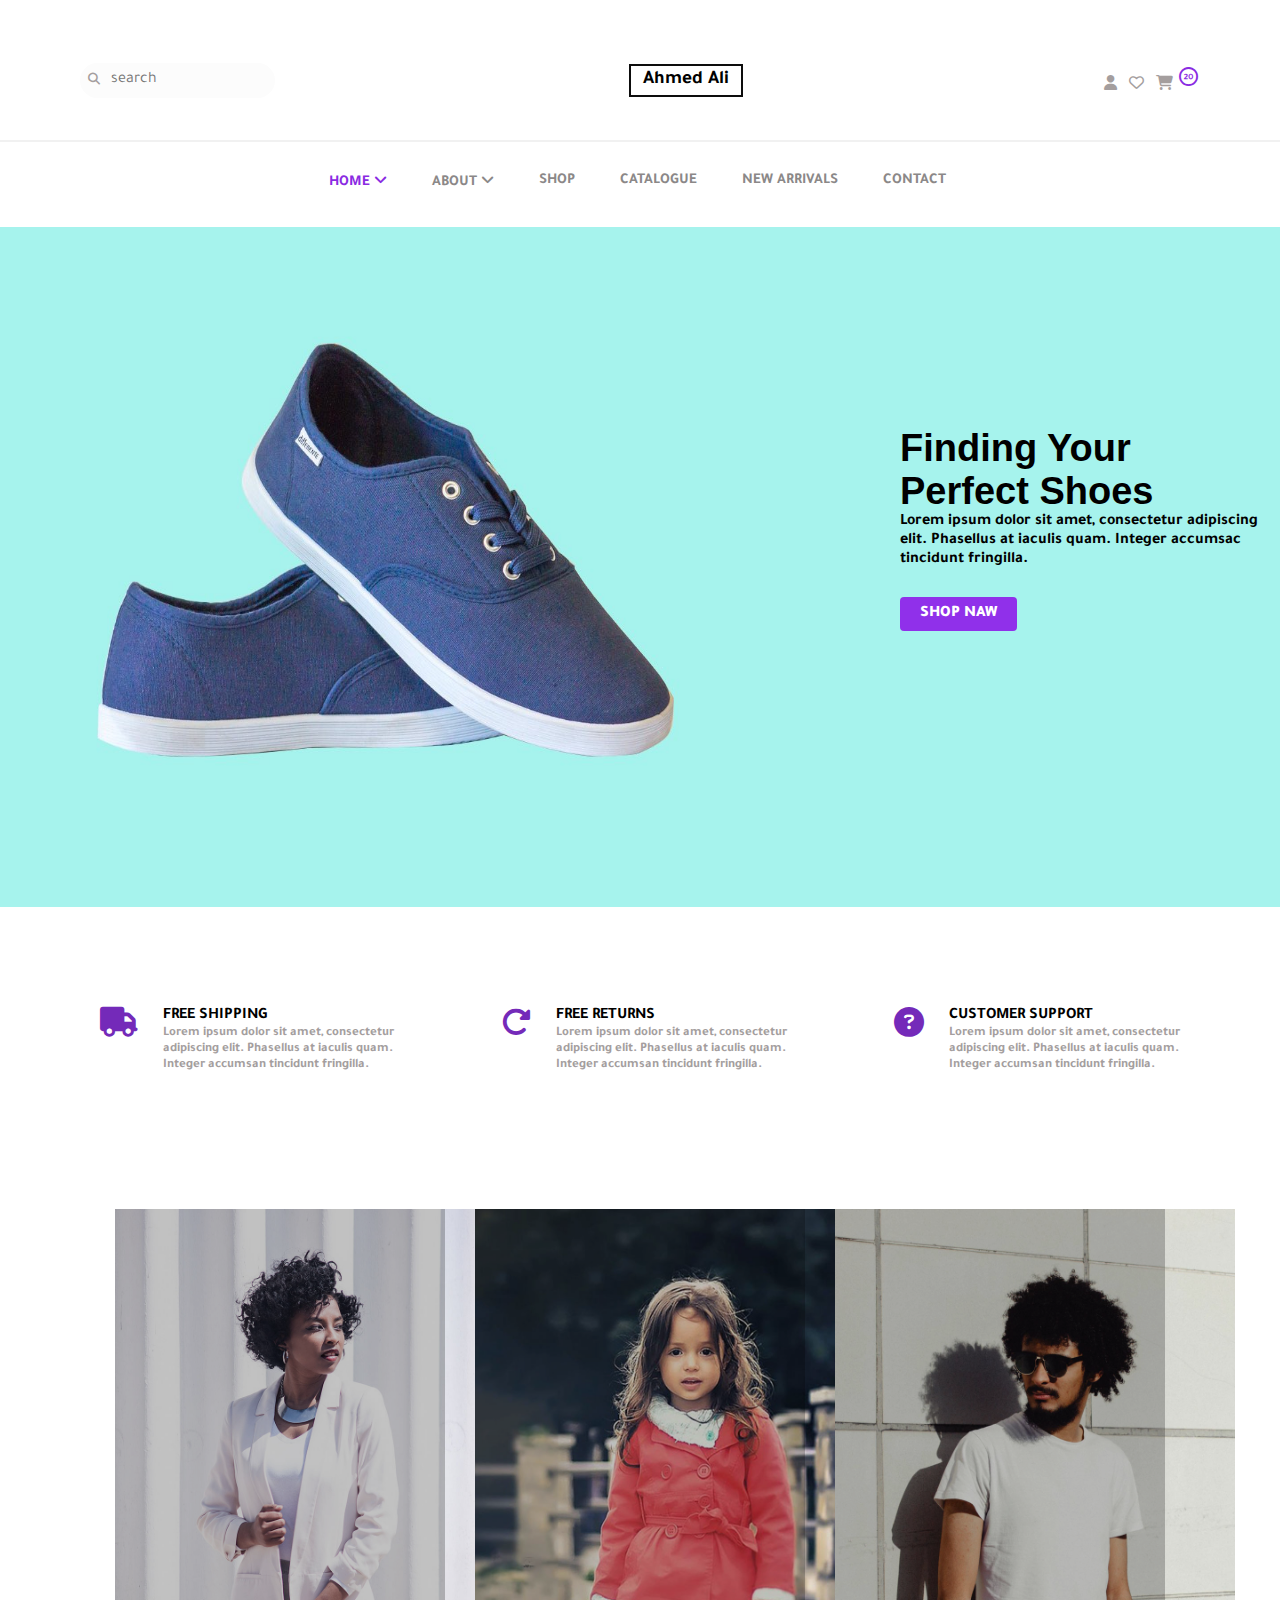
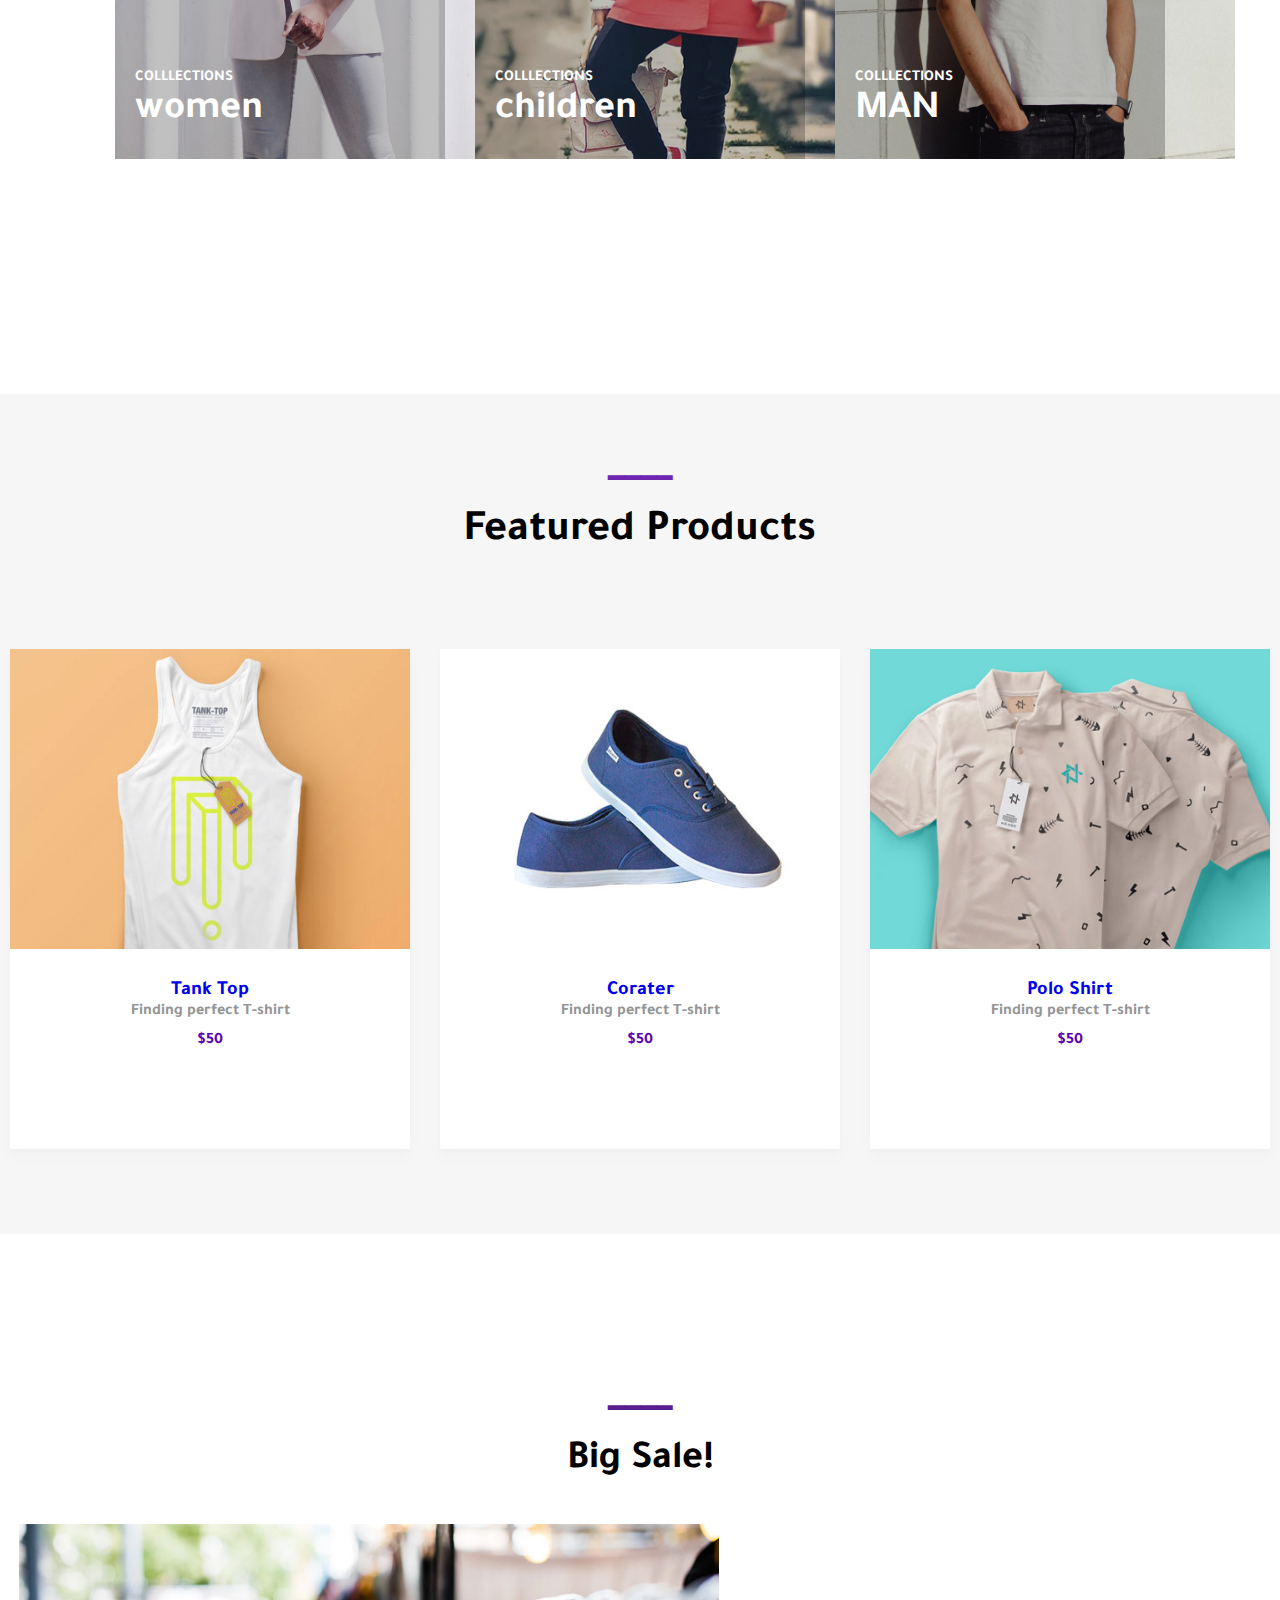
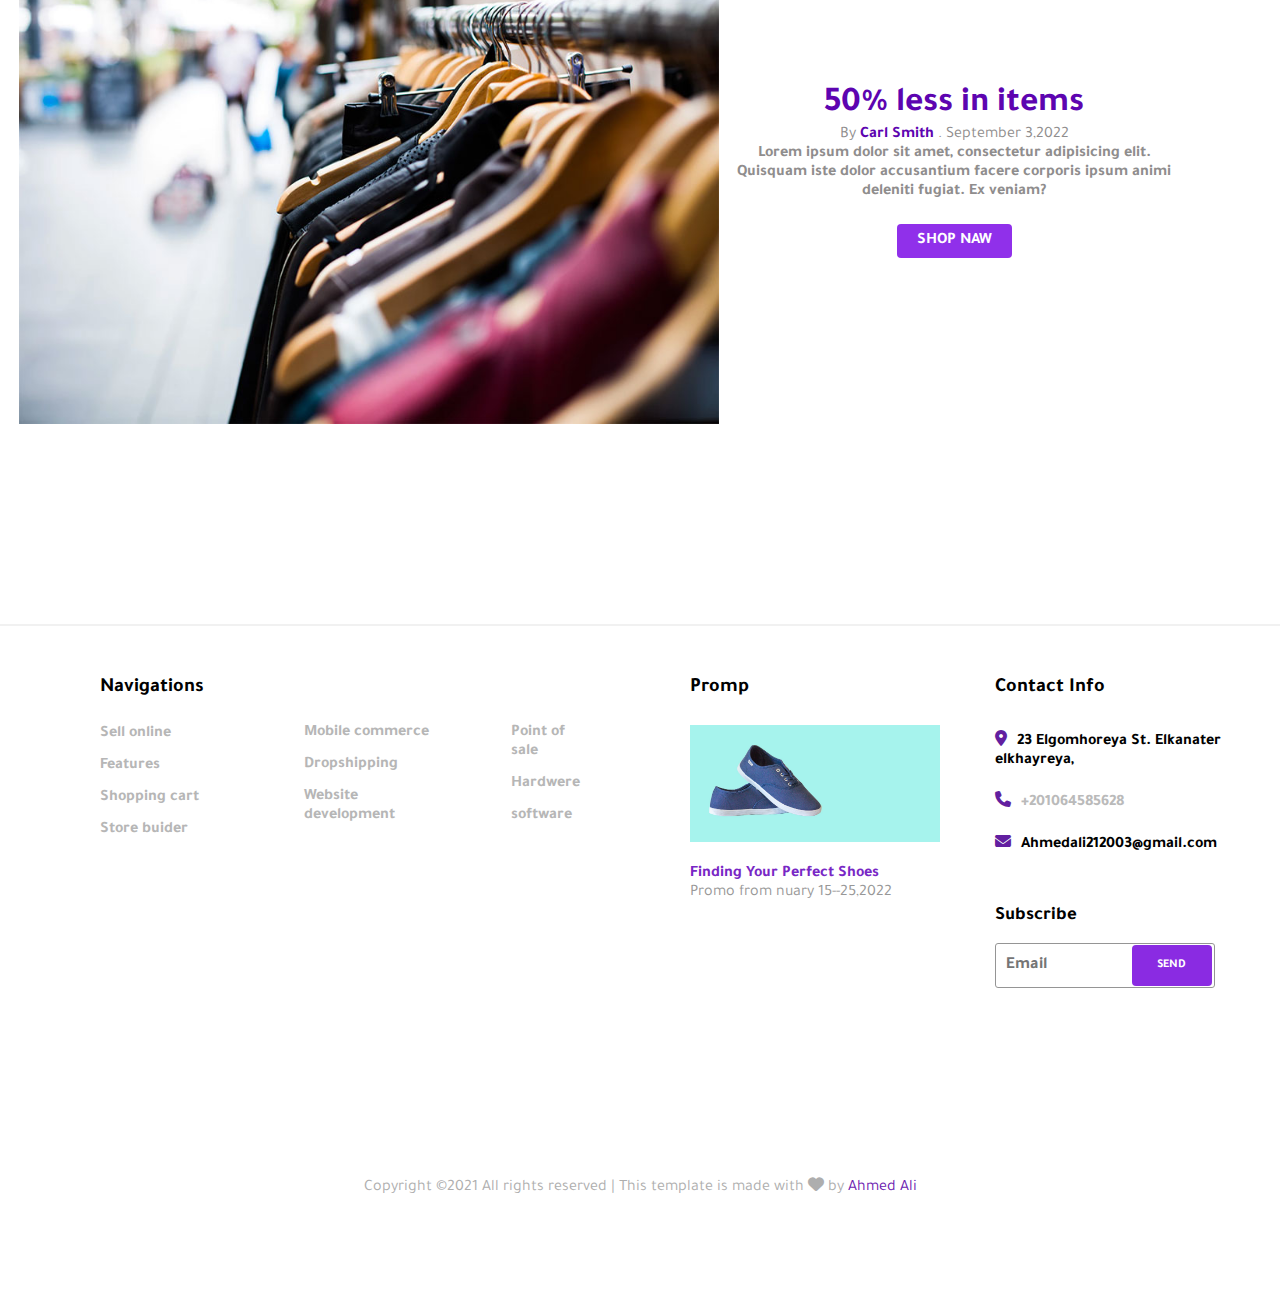
<file: index.html>
<!DOCTYPE html>
<html lang="en">
<head>
    <meta charset="UTF-8">
    <meta http-equiv="X-UA-Compatible" content="IE=edge">
    <meta name="viewport" content="width=device-width, initial-scale=1.0">
    <title>style shop</title>
    <link rel="stylesheet" href="https://cdnjs.cloudflare.com/ajax/libs/font-awesome/6.2.0/css/all.min.css">
    <link rel="stylesheet" href="style.css">
    <link rel="preconnect" href="https://fonts.googleapis.com">
    <link rel="preconnect" href="https://fonts.gstatic.com" crossorigin>
    <link href="https://fonts.googleapis.com/css2?family=Tajawal:wght@200;300&display=swap" rel="stylesheet">
    <link rel="stylesheet" href="https://fonts.googleapis.com/css2?family=Material+Symbols+Outlined:opsz,wght,FILL,GRAD@48,400,0,0">
<link rel="stylesheet" href="https://cdnjs.cloudflare.com/ajax/libs/font-awesome/6.2.0/css/all.min.css">
</head>
<body>
 <div >
    <!-- start header -->
<header>
<div class="navleft">
    <form action="##">
        <input type="search"  placeholder="search">
    </form>
    <p><i class="fa-solid fa-magnifying-glass"></i></p>
</div>

<div class="navmiddel">
    <a href="##" > Ahmed Ali</a> 
</div>

<div class="navright">
<a href="##"><i class="fa-solid fa-user"></i></a>
<a href="##"><i class="fa-regular fa-heart"></i></a>
<a href="##"><i class="fa-sharp fa-solid fa-cart-shopping"></i></a>
<span class="material-symbols-outlined">nest_thermostat_zirconium_eu </span>

</div>
</header>
<!-- End header -->
<hr>
<!-- start nav_bar -->
<nav class="navbottom">
        <a href="##"  class="defrant">HOME <i class="fa-solid fa-angle-down"></i></a>
        <a href="about.html" class="same">ABOUT <i class="fa-solid fa-angle-down"></i></a>
        <a href="shop.html" class="same">SHOP </a>
        <a href="shop.html" class="same">CATALOGUE</a>
        <a href="#" class="same">NEW ARRIVALS</a>
        <a href="contact.html" class="same">CONTACT</a>
</nav>
<!-- End nav_bar -->
<!-- start main section -->
<section class="back">
    <div class="aside">
        <h1>Finding Your <br> Perfect Shoes</h1>
        <p class="mar">Lorem ipsum dolor sit amet, consectetur adipiscing <br> elit. Phasellus at iaculis quam. Integer accumsac <br> tincidunt fringilla. </p>
        <div class="po11">       
             <a href="##" class="P1">SHOP NAW</a>
        </div>
    </div>
</section>
<!-- End main section -->
<!-- section service -->

<section class="service">
    <div class="iicon">
        <div>
            <span class="icon"><i class="fa-solid fa-truck"></i></span>
        </div>
    
        <div class="leftside">
            <h4> FREE SHIPPING</h4>
            <p>Lorem ipsum dolor sit amet, consectetur <br> adipiscing elit. Phasellus at iaculis quam.<br>
                Integer accumsan tincidunt fringilla. </p>
        </div>

    </div>

     
    <div class="iicon">
        <div>
            <span class="icon"><i class="fa-sharp fa-solid fa-rotate-right"></i></span>
        </div>
        <div class="middelside">
            <h4> FREE RETURNS </h4>
            <p> Lorem ipsum dolor sit amet, consectetur <br> adipiscing elit. Phasellus at iaculis quam.<br>
                Integer accumsan tincidunt fringilla.</p>
        </div>
    </div>


    <div class="iicon">
        <div >
            <span class="icon" ><i class="fa-sharp fa-solid fa-circle-question"></i></span>
        </div>

        <div class="rightside">
            <h4> CUSTOMER SUPPORT</h4>
            <p>Lorem ipsum dolor sit amet, consectetur <br> adipiscing elit. Phasellus at iaculis quam.<br>
                Integer accumsan tincidunt fringilla.</p>
            </div>  
    </div>

    


</section>
<!-- End service section -->
<!-- start Catalog -->

<section class="Catalog2">
    <div  class="blur">
        <div class="divv">
            <a href="shop.html"><img src="WebSite شرحه بالتفصيل\women.jpg" width="400px" height="550px" alt=""></a>
        </div>
        <p>COLLLECTIONS</p>
        <h3>women</h3>
    </div>

    <div class="blur">
        <div class="divv">
             <a href="shop.html"> <img src="WebSite شرحه بالتفصيل\children.jpg" width="400px" height="550px" alt=""></a> 
        </div>     
             <p>COLLLECTIONS</p>
             <h3>children</h3>
    </div>

    <div  class="blur"> 
        <div class="divv">
            <a href="shop.html"><img src="WebSite شرحه بالتفصيل\men.jpg" width="400px" height="550px" alt=""></a>
        </div>
        <p>COLLLECTIONS</p>
        <h3>MAN</h3>
    </div>

</section>
<!-- End catalog -->
<!-- start products -->
<div class="title">
    <p>____</p>
    <h1>Featured Products</h1>
    </div>

<section class="products">

    <div class="moreditals">
        <img src="WebSite شرحه بالتفصيل\cloth_1.jpg "  alt=""  width="400px" height="300px">
        <a href="singelproduct.html">Tank Top</a>
        <p>Finding perfect T-shirt </p>
        <h4>$50</h4>
    </div>

    <div class="moreditals">
        <img src="WebSite شرحه بالتفصيل\shoe_1.jpg" alt=""  width="400px" height="300px">
        <a href="singelproduct.html">Corater</a>
        <p>Finding perfect T-shirt</p>
        <h4>$50</h4>
    </div>

    <div class="moreditals">
        <img src="WebSite شرحه بالتفصيل/cloth_2.jpg" width="400px" height="300px" alt="">
        <a href="singelproduct.html">Polo Shirt</a>
        <p>Finding perfect T-shirt</p>
        <h4>$50</h4>
    </div>
</section>
<!-- End product -->
<!-- start sale section-->
<div class="title2">
    <p>____</p>
    <h1>Big Sale!</h1>
</div>
<section class="bigsale">
    <div>
        <img src="WebSite شرحه بالتفصيل\blog_1.jpg" alt="" width="700px" height="500px">
    </div>

    <div class="divright">
        <h1>50% less in items</h1>
        <p class="p11">By <strong class="part">Carl Smith </strong>   .    September 3,2022    </p>
        <p class="p2">
            Lorem ipsum dolor sit amet, consectetur adipisicing elit. <br> Quisquam iste dolor accusantium facere corporis ipsum animi <br>
            deleniti fugiat. Ex veniam?
        </p>
        <a  href="##" class="po1">SHOP NAW</a>
    </div>


</section>
<!-- End sale section -->
<!-- start top footer  -->
<hr>
<section>
    <div class="leftlist">
        <h3>Navigations</h3>
        <ul class="list1">
            <li>Sell online</li>
            <li>Features</li>
            <li>Shopping cart</li>
            <li>Store buider</li>
        </ul> 
    </div>
    <div class="middellist">
        <ul class="list1">
            <li>Mobile commerce</li>
            <li>Dropshipping</li>
            <li>Website development</li>
        </ul>
    </div>
    <div class="rightlist">
        <ul class="list1">
            <li>Point of sale</li>
            <li>Hardwere</li>
            <li>software</li>
        </ul>
    </div>
    <div class="promo">
        <h3>Promp</h3>
        <a href="##"><img src="WebSite شرحه بالتفصيل\hero_1.jpg" alt="" width="250px"></a>
        <a href="##">Finding Your Perfect Shoes</a>
        <p>Promo from nuary 15--25,2022</p>
    </div>
    <div class="rightside">
        <h3 class="top">Contact Info</h3>
        <P><i class="fa-solid fa-location-dot"></i>23 Elgomhoreya St. Elkanater elkhayreya,<br> </P>
        <P class="pep"><i class="fa-solid fa-phone"></i>+201064585628</P>
        <P><i class="fa-solid fa-envelope"></i>Ahmedali212003@gmail.com </P>
        <h3 class="sub">Subscribe</h3>
        <div class="input22">
            <input type="email" placeholder="Email">
            <button type="submit">SEND</button>
        </div>
    </div>
</section>
<!-- end top footer  -->
<!-- start bottom footer -->
<footer>
    <div>
        <p> Copyright ©2021 All rights reserved | This template is made with <i  class="fa-solid fa-heart"> </i>  by  <a href="##">Ahmed Ali</a></p>
    </div>
</footer>
<!-- End bottom footer -->
</div>
</body>
</html>
</file>
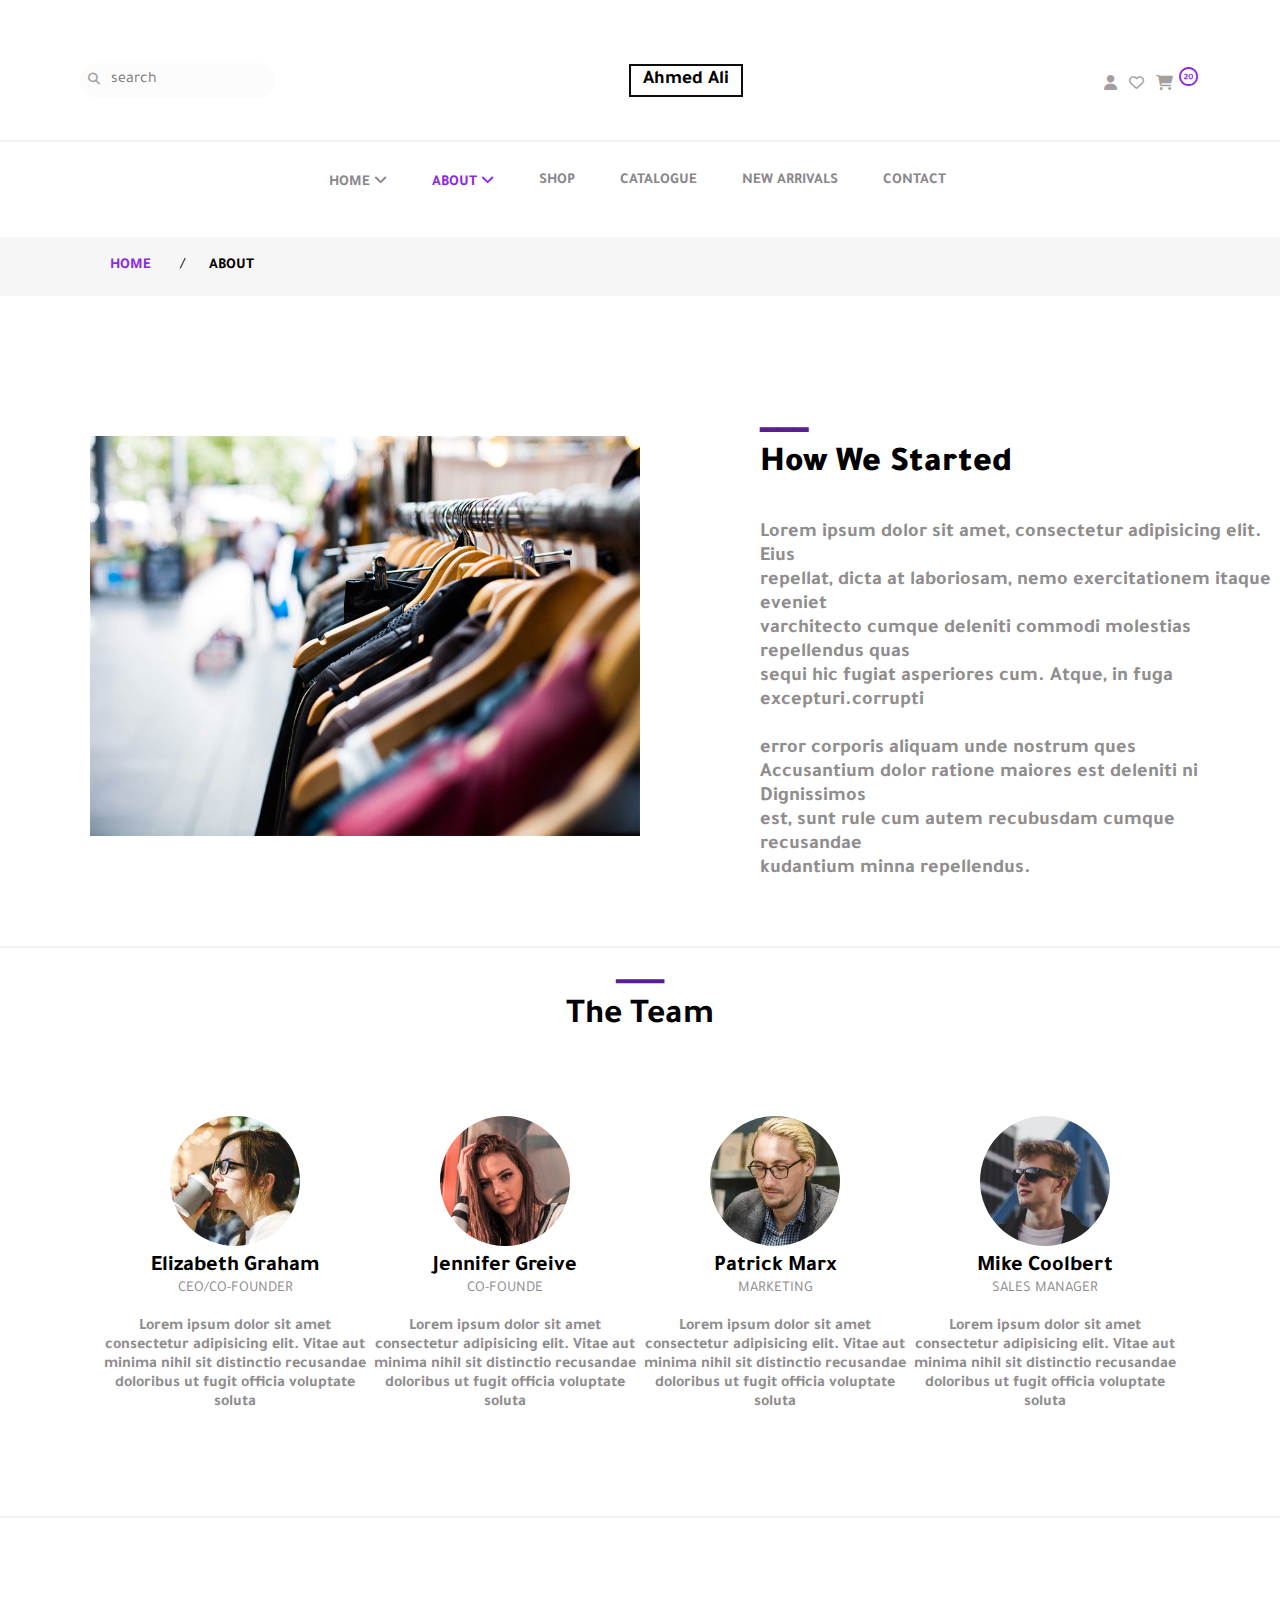
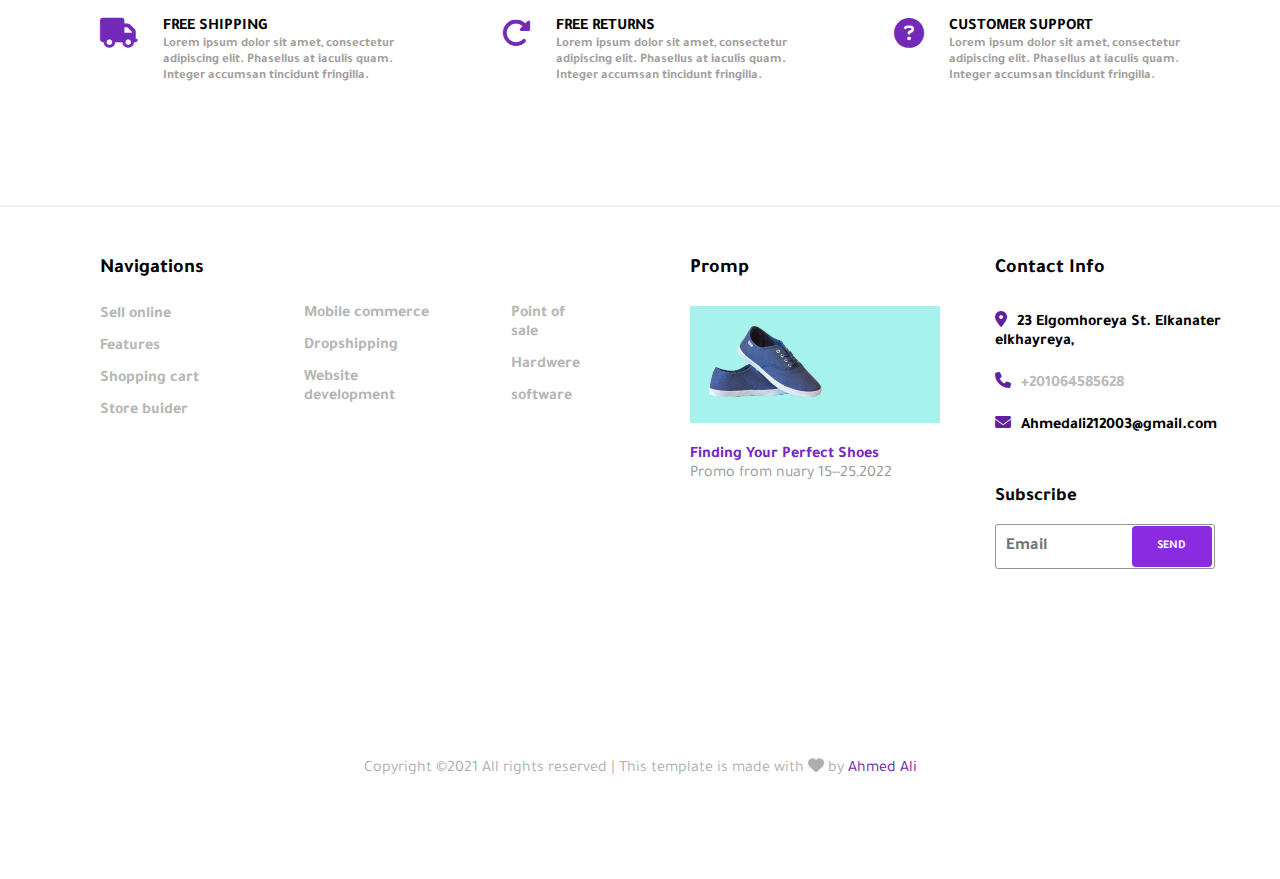
<file: about.html>
<!DOCTYPE html>
<html lang="en">
<head>
    <meta charset="UTF-8">
    <meta http-equiv="X-UA-Compatible" content="IE=edge">
    <meta name="viewport" content="width=device-width, initial-scale=1.0">
    <title>About page</title>
    <link rel="stylesheet" href="https://cdnjs.cloudflare.com/ajax/libs/font-awesome/6.2.0/css/all.min.css">
    <link rel="stylesheet" href="style.css">
    <link rel="preconnect" href="https://fonts.googleapis.com">
    <link rel="preconnect" href="https://fonts.gstatic.com" crossorigin>
    <link href="https://fonts.googleapis.com/css2?family=Tajawal:wght@200;300&display=swap" rel="stylesheet">
    <link rel="stylesheet" href="https://fonts.googleapis.com/css2?family=Material+Symbols+Outlined:opsz,wght,FILL,GRAD@48,400,0,0">
    <link rel="stylesheet" href="https://cdnjs.cloudflare.com/ajax/libs/font-awesome/6.2.0/css/all.min.css">
</head>
<body>
    <div>
<!-- start header -->
<header>
            <div class="navleft">
                <form action="##">
                    <input type="search"  placeholder="search">
                </form>
                <p><i class="fa-solid fa-magnifying-glass"></i></p>
            </div>
            
            <div class="navmiddel">
                <a href="##" > Ahmed Ali</a> 
            </div>
            
            <div class="navright">
            <a href="##"><i class="fa-solid fa-user"></i></a>
            <a href="##"><i class="fa-regular fa-heart"></i></a>
            <a href="##"><i class="fa-sharp fa-solid fa-cart-shopping"></i></a>
            <span class="material-symbols-outlined">nest_thermostat_zirconium_eu </span></a>
            
            </div>
</header>
<!-- End header -->
 <hr>
<!-- start nav_bar -->
<nav class="navbottom3">
        <a href="index.html" class="same">HOME <i class="fa-solid fa-angle-down"></i></a>
        <a href="about.html" class="defrant">ABOUT <i class="fa-solid fa-angle-down"></i></a>
        <a href="shop.html" class="same">SHOP </a>
        <a href="shop.html" class="same">CATALOGUE</a>
        <a href="#" class="same">NEW ARRIVALS</a>
        <a href="contact.html" class="same">CONTACT</a>
</nav>
            
<nav class="navbottom2">
                    <a href="##" class="color">HOME </a>
                    /
                    <a href="#">ABOUT </a>
</nav>
<!-- End nav_bar -->
<!-- start main section -->
<section class="main_section">
    <div>
        <img src="WebSite شرحه بالتفصيل\blog_1.jpg" alt="" width="550px" height="400px">
    </div>

    <div class="divright2">
        <p class="p5">___</p>
        <h1>How We Started</h1>
        <p class="p4">
            Lorem ipsum dolor sit amet, consectetur adipisicing elit. Eius <br>
            repellat, dicta at laboriosam, nemo exercitationem itaque eveniet <br>
            varchitecto cumque deleniti commodi molestias repellendus quas <br>
            sequi hic fugiat asperiores cum. Atque, in fuga excepturi.corrupti <br><br>
            error corporis aliquam unde nostrum ques <br>
            Accusantium dolor ratione maiores est deleniti ni Dignissimos <br>
            est, sunt rule cum autem recubusdam cumque recusandae <br>
            kudantium minna repellendus. <br>
        </p>

    </div>
</section>
<hr>
<!-- End main section -->
<!-- staet team information -->
<div class="team">
    <h1>___</h1>
    <h2>The Team</h2>
</div>

<section class="myteam">
    <div class="informations">  
        <img src="WebSite شرحه بالتفصيل\person_1.jpg" alt="" width="130px">
        <h3>Elizabeth Graham</h3>
        <p class="skills">CEO/CO-FOUNDER</p>
        <p class="more">Lorem ipsum dolor sit amet <br> consectetur adipisicing elit. Vitae aut <br> minima nihil sit distinctio recusandae <br> doloribus ut fugit officia voluptate <br> soluta</p>
    </div>

    <div class="informations">
        <img src="WebSite شرحه بالتفصيل\person_2.jpg" alt="" alt="" width="130px"> 
        <h3>Jennifer Greive   </h3>
        <p class="skills">CO-FOUNDE  </p>
        <p class="more"> Lorem ipsum dolor sit amet <br> consectetur adipisicing elit. Vitae aut <br> minima nihil sit distinctio recusandae <br> doloribus ut fugit officia voluptate <br> soluta</p>
    </div>

    <div class="informations">
        <img src="WebSite شرحه بالتفصيل\person_3.jpg" alt="" alt="" width="130px">
        <h3>Patrick Marx</h3>
        <p class="skills"> MARKETING</p>
        <p class="more"> Lorem ipsum dolor sit amet <br> consectetur adipisicing elit. Vitae aut <br> minima nihil sit distinctio recusandae <br> doloribus ut fugit officia voluptate <br> soluta </p>
    </div>

    <div class="informations">
        <img src="WebSite شرحه بالتفصيل\person_4.jpg" alt="" alt="" width="130px">
        <h3>Mike Coolbert </h3>
        <p class="skills"> SALES MANAGER</p>
        <p class="more"> Lorem ipsum dolor sit amet <br> consectetur adipisicing elit. Vitae aut <br> minima nihil sit distinctio recusandae <br> doloribus ut fugit officia voluptate <br> soluta</p>
    </div>
</section>

<hr>
<!-- End team information -->
<!-- start service   -->

<section class="service">
    <div class="iicon">
        <div>
            <span class="icon"><i class="fa-solid fa-truck"></i></span>
        </div>
    
        <div class="leftside">
            <h4> FREE SHIPPING</h4>
            <p>Lorem ipsum dolor sit amet, consectetur <br> adipiscing elit. Phasellus at iaculis quam.<br>
                Integer accumsan tincidunt fringilla. </p>
        </div>

    </div>

     
    <div class="iicon">
        <div>
            <span class="icon"><i class="fa-sharp fa-solid fa-rotate-right"></i></span>
        </div>
        <div class="middelside">
            <h4> FREE RETURNS </h4>
            <p> Lorem ipsum dolor sit amet, consectetur <br> adipiscing elit. Phasellus at iaculis quam.<br>
                Integer accumsan tincidunt fringilla.</p>
        </div>
    </div>


    <div class="iicon">
        <div >
            <span class="icon" ><i class="fa-sharp fa-solid fa-circle-question"></i></span>
        </div>

        <div class="rightside">
            <h4> CUSTOMER SUPPORT</h4>
            <p>Lorem ipsum dolor sit amet, consectetur <br> adipiscing elit. Phasellus at iaculis quam.<br>
                Integer accumsan tincidunt fringilla.</p>
            </div>  
    </div>

    


</section>
<!--  End service  -->
<!-- start top footer  -->
<hr>
<section>
    <div class="leftlist">
        <h3>Navigations</h3>
        <ul class="list1">
            <li>Sell online</li>
            <li>Features</li>
            <li>Shopping cart</li>
            <li>Store buider</li>
        </ul> 
    </div>
    <div class="middellist">
        <ul class="list1">
            <li>Mobile commerce</li>
            <li>Dropshipping</li>
            <li>Website development</li>
        </ul>
    </div>
    <div class="rightlist">
        <ul class="list1">
            <li>Point of sale</li>
            <li>Hardwere</li>
            <li>software</li>
        </ul>
    </div>
    <div class="promo">
        <h3>Promp</h3>
        <a href="##"><img src="WebSite شرحه بالتفصيل\hero_1.jpg" alt="" width="250px"></a>
        <a href="##">Finding Your Perfect Shoes</a>
        <p>Promo from nuary 15--25,2022</p>
    </div>
    <div class="rightside">
        <h3 class="top">Contact Info</h3>
        <P><i class="fa-solid fa-location-dot"></i>23 Elgomhoreya St. Elkanater elkhayreya,<br> </P>
        <P class="pep"><i class="fa-solid fa-phone"></i>+201064585628</P>
        <P><i class="fa-solid fa-envelope"></i>Ahmedali212003@gmail.com </P>
        <h3 class="sub">Subscribe</h3>
        <div class="input22">
            <input type="email" placeholder="Email">
            <button type="submit">SEND</button>
        </div>
    </div>
</section>
<!-- end top footer  -->
<!-- start bottom footer -->
<footer>
    <div>
        <p> Copyright ©2021 All rights reserved | This template is made with <i  class="fa-solid fa-heart"> </i>  by  <a href="##">Ahmed Ali</a></p>
    </div>
</footer>
<!-- End bottom footer -->









    </div>
</body>
</html>
</file>
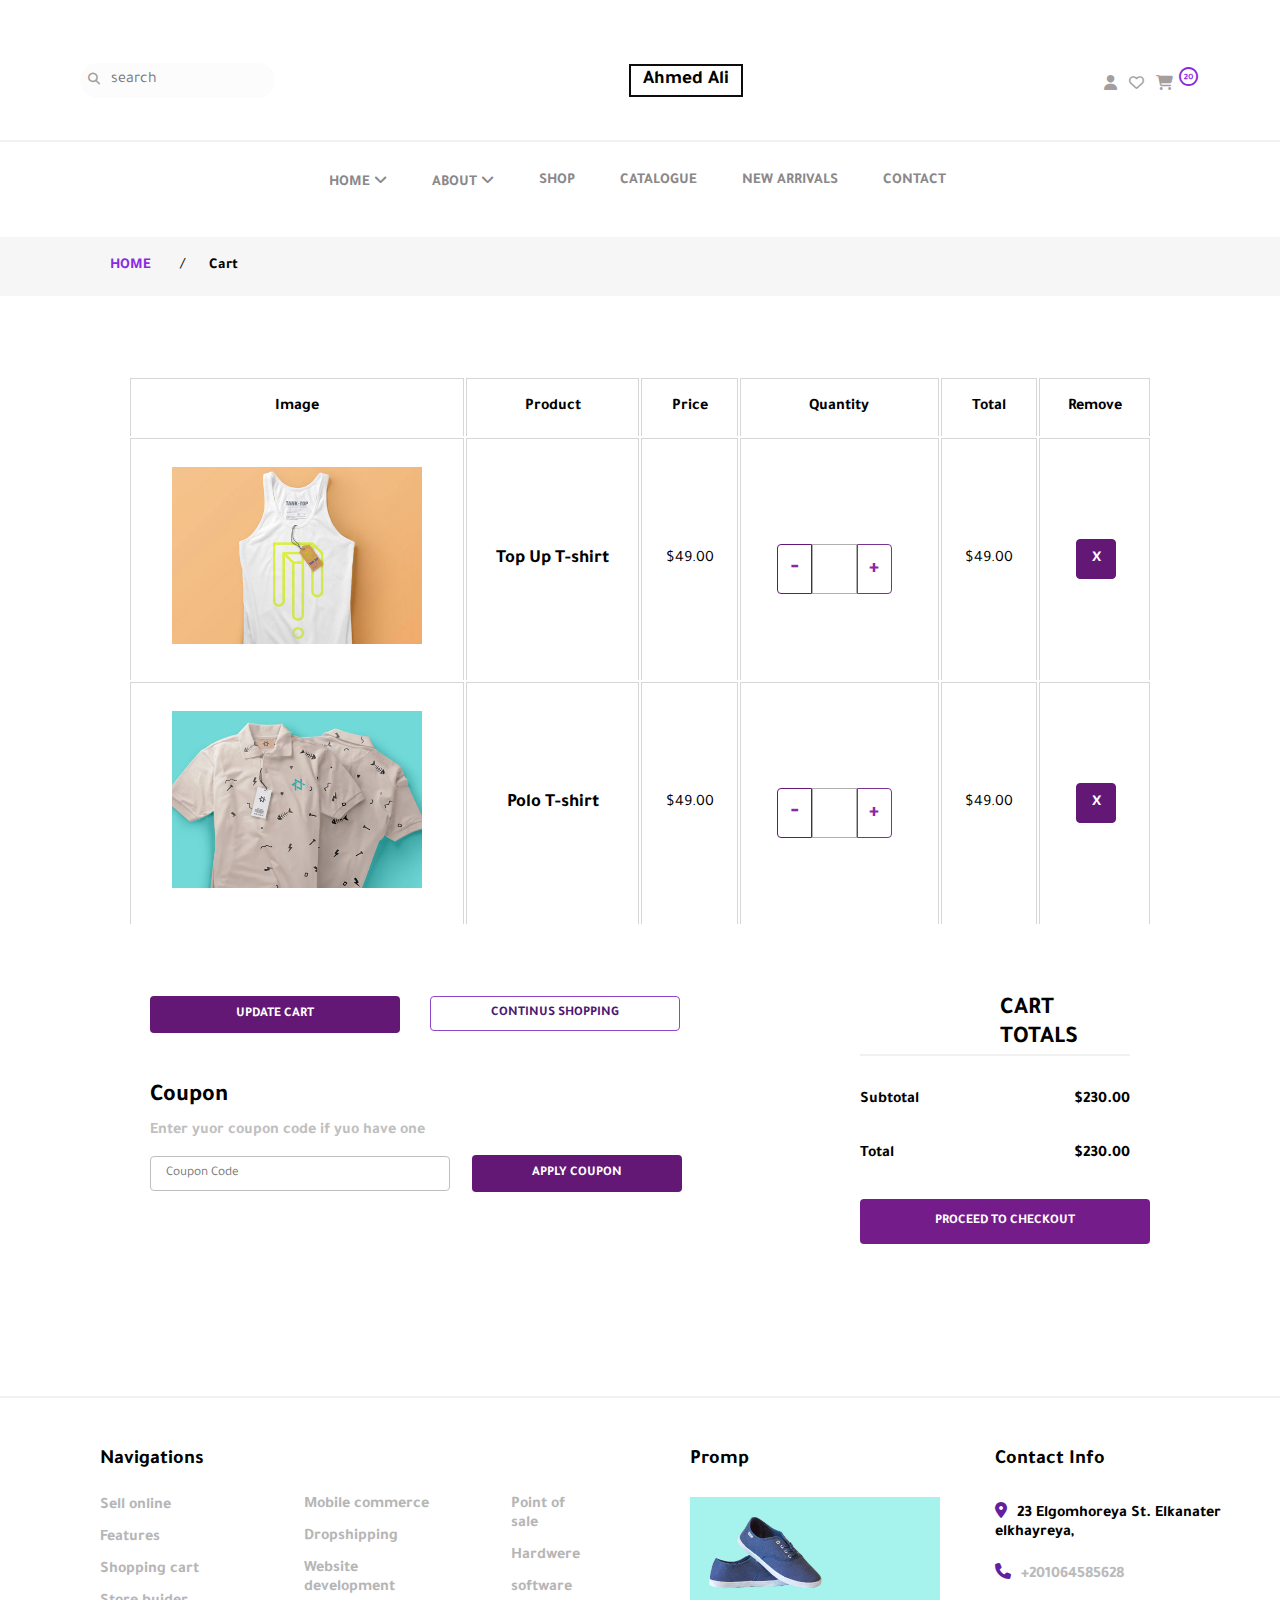
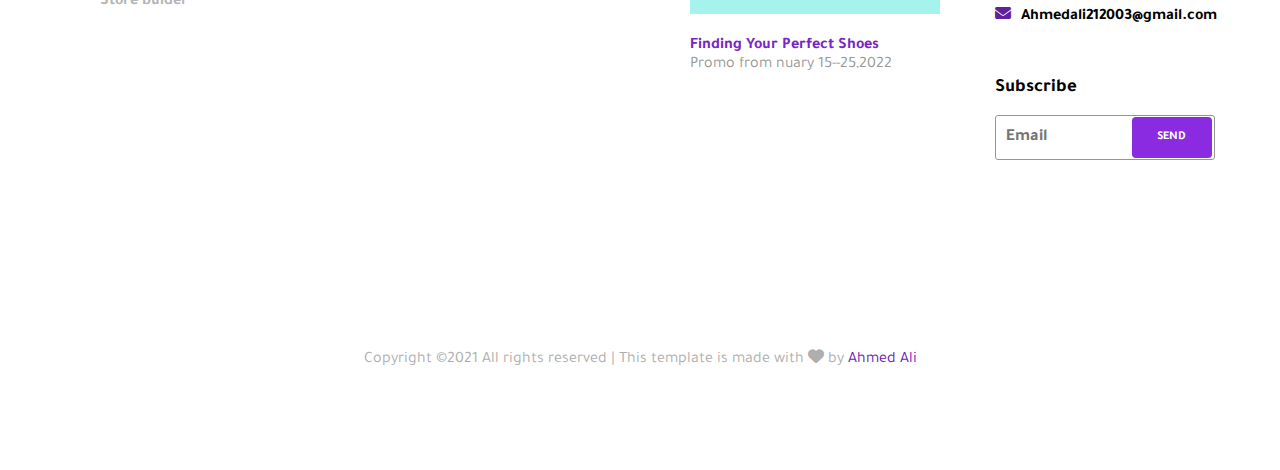
<file: cart.html>
<!DOCTYPE html>
<html lang="en">
<head>
    <meta charset="UTF-8">
    <meta http-equiv="X-UA-Compatible" content="IE=edge">
    <meta name="viewport" content="width=device-width, initial-scale=1.0">
    <title>cart</title>
    <link rel="stylesheet" href="https://cdnjs.cloudflare.com/ajax/libs/font-awesome/6.2.0/css/all.min.css">
    <link rel="stylesheet" href="style.css">
    <link rel="preconnect" href="https://fonts.googleapis.com">
    <link rel="preconnect" href="https://fonts.gstatic.com" crossorigin>
    <link href="https://fonts.googleapis.com/css2?family=Tajawal:wght@200;300&display=swap" rel="stylesheet">
    <link rel="stylesheet" href="https://fonts.googleapis.com/css2?family=Material+Symbols+Outlined:opsz,wght,FILL,GRAD@48,400,0,0">
    <link rel="stylesheet" href="https://cdnjs.cloudflare.com/ajax/libs/font-awesome/6.2.0/css/all.min.css">
</head>
<body>
<div>
 <!--start header --> 
 <header>
    <div class="navleft">
        <form action="##">
            <input type="search"  placeholder="search">
        </form>
        <p><i class="fa-solid fa-magnifying-glass"></i></p>
    </div>
    
    <div class="navmiddel">
        <a href="##" > Ahmed Ali</a> 
    </div>
    
    <div class="navright">
        <a href="##"><i class="fa-solid fa-user"></i></a>
        <a href="##"><i class="fa-regular fa-heart"></i></a>
        <a href="##"><i class="fa-sharp fa-solid fa-cart-shopping"></i></a>
        <span class="material-symbols-outlined">nest_thermostat_zirconium_eu </span></a>
    </div>
</header>
<!--End header --> 
<hr>
<!-- start nav_bar -->
<nav class="navbottom3">
    <a href="index.html" class="same">HOME <i class="fa-solid fa-angle-down"></i></a>
<a href="about.html" class="same">ABOUT <i class="fa-solid fa-angle-down"></i></a>
<a href="shop.html" class="same">SHOP </a>
<a href="#" class="same">CATALOGUE</a>
<a href="#" class="same">NEW ARRIVALS</a>
<a href="contact.html" class="same">CONTACT</a>
</nav>
    
<nav class="navbottom2">
            <a href="##" class="color">HOME </a>
            /
            <a href="#">Cart </a>
</nav>
<!-- End nav_bar -->
<!-- start table saction -->
<section class="tablesection">

<table class="table" style="width:80%">
    <tr>
      <th>Image</th>
      <th>Product</th>
      <th>Price</th>
      <th>Quantity</th>
      <th>Total</th>
      <th>Remove</th>
    </tr>
    <tr>
      <td><img src="WebSite شرحه بالتفصيل\cloth_1.jpg" alt="" width="250px"></td>
      <td><h3> Top Up T-shirt</h3></td>
      <td>$49.00</td>
      <td>       
         <div class="namberlest">
        <button class="button1">
            -
        </button>
        <div class="formmm">
            <form action="##">
                <input type="number" id="quantity" name="quantity" min="1" max="5">     
            </form>
        </div>
        <button class="button2">
            +
        </button>
         </div>
      </td>
      <td>$49.00</td>
      <td><h2>X</h2></td>
    </tr>
    <tr>
        <td><img src="WebSite شرحه بالتفصيل\cloth_2.jpg" alt=""  width="250px"> </td>
        <td><h3> Polo T-shirt</h3></td>
        <td>$49.00</td>
        <td>       
           <div class="namberlest">
          <button class="button1">
              -
          </button>
          <div class="formmm">
              <form action="##">
                  <input type="number" id="quantity" name="quantity" min="1" max="5">     
              </form>
          </div>
          <button class="button2">
              +
          </button>
           </div>
        </td>
        <td>$49.00</td>
        <td class="bor"><h2>X</h2></td>
    </tr>
  </table>
</section >
<!-- End table saction -->
<!-- start continueshopping section -->
<section class="continueshopping">
    <div class="culam">
        <div class="flexx">

            <div class="buttom3">
                <button>UPDATE CART</button>
            </div>
            <div class="buttom4">
                <button >
                    CONTINUS SHOPPING
                </button>
         </div>
    
        </div>
    
        <div class="flexx2">
            <h2>Coupon</h2>
            <p class="pp12"> Enter yuor coupon code if yuo have one  </p>
            <input type="text" placeholder="Coupon Code">
            <button>APPLY COUPON</button>
        </div>
    </div>


    <div class="culam2">
        <h2> CART TOTALS</h2>
        <hr>
        <div class="totals1">
            <p>Subtotal</p>
            <p>$230.00</p>
        </div>
        <div class="totals2">
            <p>Total</p>
            <p>$230.00</p>
        </div>
        <div>
            <a href="checkout.html">    <button>PROCEED TO CHECKOUT</button></a>

        </div>
    </div>

</section>


<!-- End continueshopping section -->
<!-- start top footer  -->
<hr>
<section >
    <div class="leftlist">
        <h3>Navigations</h3>
        <ul class="list1">
            <li>Sell online</li>
            <li>Features</li>
            <li>Shopping cart</li>
            <li>Store buider</li>
        </ul> 
    </div>
    <div class="middellist">
        <ul class="list1">
            <li>Mobile commerce</li>
            <li>Dropshipping</li>
            <li>Website development</li>
        </ul>
    </div>
    <div class="rightlist">
        <ul class="list1">
            <li>Point of sale</li>
            <li>Hardwere</li>
            <li>software</li>
        </ul>
    </div>
    <div class="promo">
        <h3>Promp</h3>
        <a href="##"><img src="WebSite شرحه بالتفصيل\hero_1.jpg" alt="" width="250px"></a>
        <a href="##">Finding Your Perfect Shoes</a>
        <p>Promo from nuary 15--25,2022</p>
    </div>
    <div class="rightside">
        <h3 class="top">Contact Info</h3>
        <P><i class="fa-solid fa-location-dot"></i>23 Elgomhoreya St. Elkanater elkhayreya,<br> </P>
        <P class="pep"><i class="fa-solid fa-phone"></i>+201064585628</P>
        <P><i class="fa-solid fa-envelope"></i>Ahmedali212003@gmail.com </P>
        <h3 class="sub">Subscribe</h3>
        <div class="input22">
            <input type="email" placeholder="Email">
            <button type="submit">SEND</button>
        </div>
    </div>
</section>
<!-- end top footer  -->
<!-- start bottom footer -->
<footer>
    <div>
        <p> Copyright ©2021 All rights reserved | This template is made with <i  class="fa-solid fa-heart"> </i>  by  <a href="##">Ahmed Ali</a></p>
    </div>
</footer>
<!-- End bottom footer -->


</div>

</body>
</html>
</file>
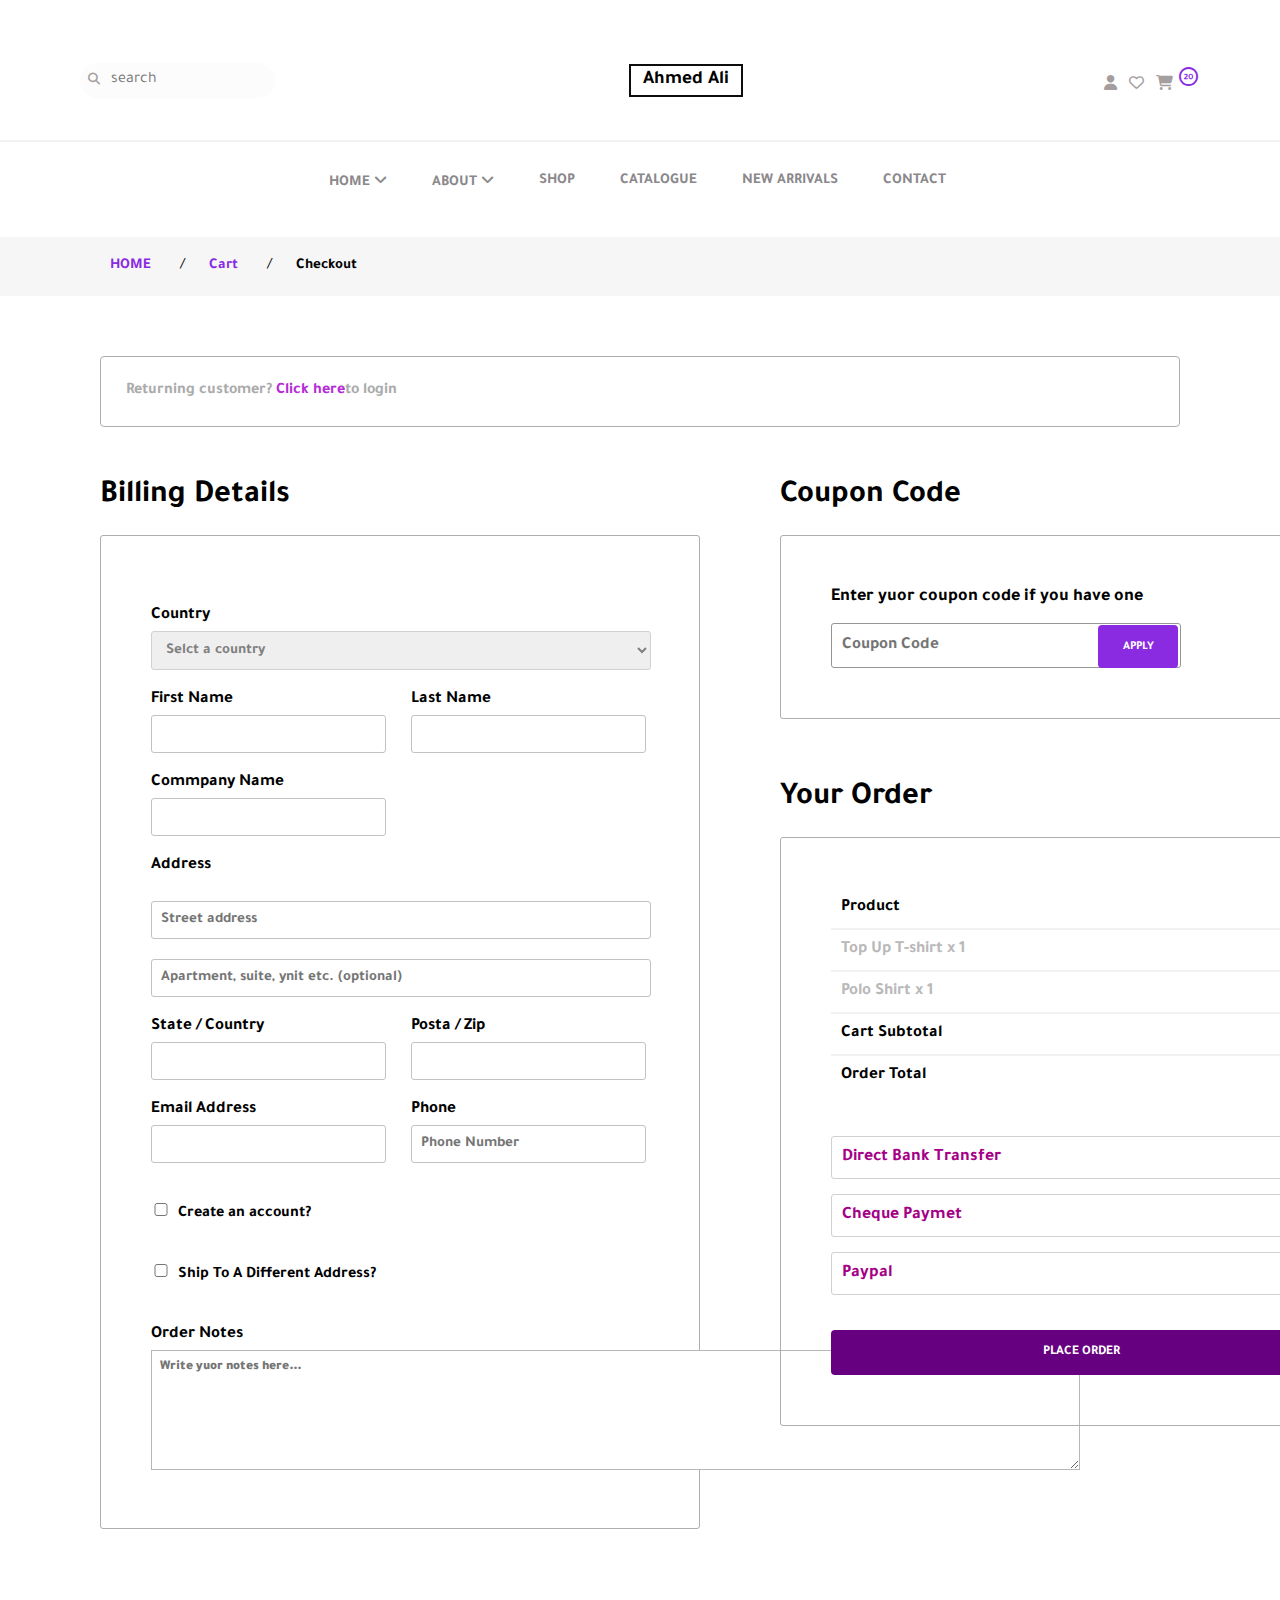
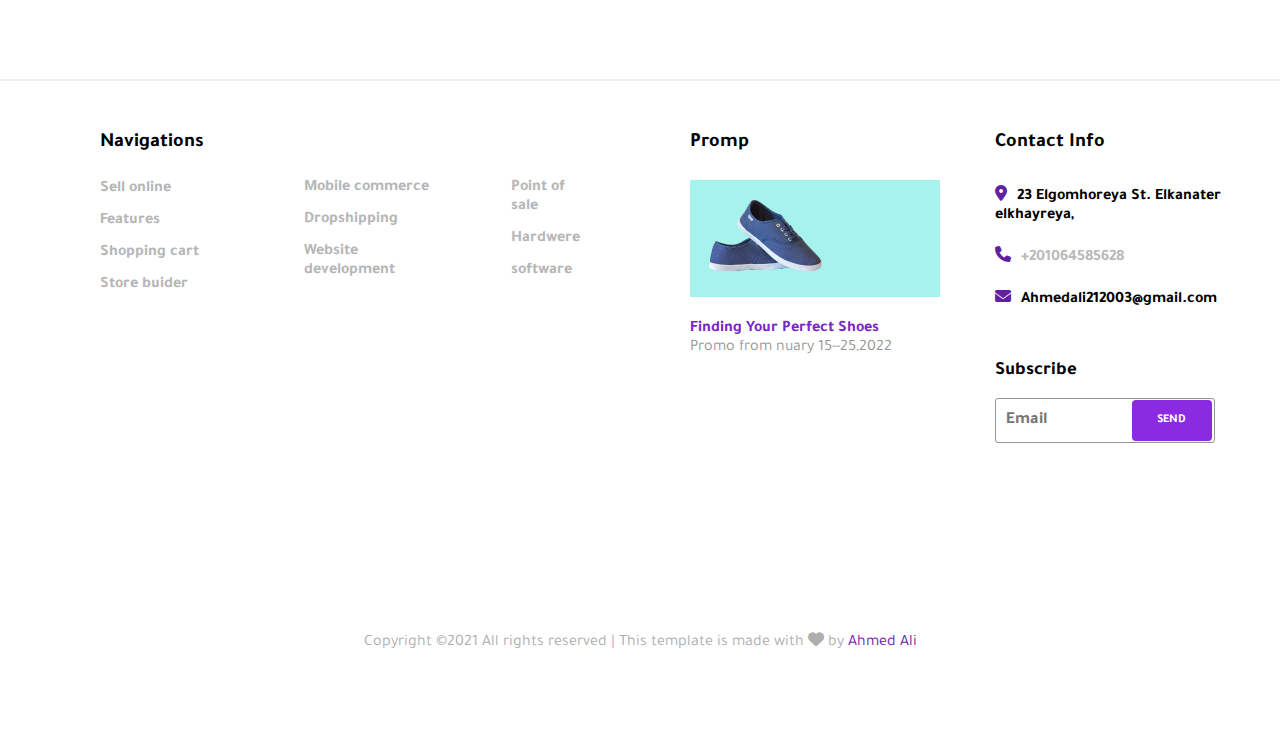
<file: checkout.html>
<!DOCTYPE html>
<html lang="en">
<head>
    <meta charset="UTF-8">
    <meta http-equiv="X-UA-Compatible" content="IE=edge">
    <meta name="viewport" content="width=device-width, initial-scale=1.0">
    <title>checkout page</title>
    <link rel="stylesheet" href="https://cdnjs.cloudflare.com/ajax/libs/font-awesome/6.2.0/css/all.min.css">
    <link rel="stylesheet" href="style.css">
    <link rel="preconnect" href="https://fonts.googleapis.com">
    <link rel="preconnect" href="https://fonts.gstatic.com" crossorigin>
    <link href="https://fonts.googleapis.com/css2?family=Tajawal:wght@200;300&display=swap" rel="stylesheet">
    <link rel="stylesheet" href="https://fonts.googleapis.com/css2?family=Material+Symbols+Outlined:opsz,wght,FILL,GRAD@48,400,0,0">
     <link rel="stylesheet" href="https://cdnjs.cloudflare.com/ajax/libs/font-awesome/6.2.0/css/all.min.css">
</head>
<body>
<div>
         <!--start header --> 
<header>
    <div class="navleft">
        <form action="##">
            <input type="search"  placeholder="search">
        </form>
        <p><i class="fa-solid fa-magnifying-glass"></i></p>
    </div>
    
    <div class="navmiddel">
        <a href="##" > Ahmed Ali</a> 
    </div>
    
    <div class="navright">
    <a href="##"><i class="fa-solid fa-user"></i></a>
    <a href="##"><i class="fa-regular fa-heart"></i></a>
    <a href="##"><i class="fa-sharp fa-solid fa-cart-shopping"></i></a>
    <span class="material-symbols-outlined">nest_thermostat_zirconium_eu </span></a>
    
    </div>
</header>
<!--End header --> 
<hr>
<!-- start nav_bar -->
<nav class="navbottom3">
<a href="index.html" class="same">HOME <i class="fa-solid fa-angle-down"></i></a>
<a href="about.html" class="same">ABOUT <i class="fa-solid fa-angle-down"></i></a>
<a href="shop.html" class="same">SHOP </a>
<a href="#" class="same">CATALOGUE</a>
<a href="#" class="same">NEW ARRIVALS</a>
<a href="contact.html" class="same">CONTACT</a>
</nav>
    
<nav class="navbottom2">
            <a href="index.html" class="color">HOME </a>
            /
            <a href="shop.html"   class="color">Cart </a>
            /
            <a href="##">Checkout</a>
</nav>
<!-- End nav_bar -->
<!-- start checkout section -->
<section  class="checkout">
    <div class="bordertop" >
        <p>Returning customer? <a href="##">Click here</a>to login</p>
    </div>
    <div class="mainbordors">
        <div>
            <h1 class="titilo">Billing Details</h1>
            <div class="borderlert">
    
                <div class="borderlert-deep">
                    <form action="##">
                        <label for="Country"><h3>Country</h3></label>
                        <select name="Contry" id="Contry">
                            <option value="Selct a country">Selct a country</option>
                          <option value="Egypt">Egypt</option>
                          <option value="America">America</option>
                          <option value="Europ">Europ</option>
                          <option value="Elemarat">Elemarat</option>
                        </select>
                    </form>
                    <div class="namme">
                        <div>
                            <label for="First Name"><h3>First Name</h3> </label>
                            <input type="text">
                        </div>
                        <div>
                            <label for="Last Name"><h3>Last Name</h3> </label>
                            <input type="text">
                        </div>
                    </div>
                    <label for="Commpany Name"><h3>Commpany Name</h3> </label>
                    <input type="text">
                    <div class="adress">
                            <label for="Address"><h3>Address</h3> </label>
                            <input type="text" placeholder="Street address">
                            <input type="text" placeholder="Apartment, suite, ynit etc. (optional)">
                    </div>
                    <div class="namme">
                            <div>
                                <label for="State / Country"><h3>State / Country</h3> </label>
                                <input type="text">
                            </div>
                            <div>
                                <label for="Posta / Zip"><h3>Posta / Zip</h3> </label>
                                <input type="text">
                            </div>
                    </div>
                    <div class="namme">
                        <div>
                            <label for="Email Address"><h3>Email Address</h3> </label>
                            <input type="email">
                        </div>
                        <div>
                            <label for="Phone"><h3>Phone</h3> </label>
                            <input type="text" placeholder="Phone Number">
                        </div>
                    </div>
                    <form action="##" class="form1">
                        <div>
                            <input class="checked" type="checkbox" id="vehicle1" name="vehicle1"value="">
                            <label for="vehicle1"> Create an account?</label><br>
                        </div>
                        <div>
                            <input class="checked" type="checkbox" id="vehicle2" name="vehicle2" value="an account">
                            <label for="vehicle2"> Ship To A Different Address?</label><br>
                        </div>

                    </form>

                    <div class="form2">
                        <form action="##">
                            <label for="Order Notes"><h3>Order Notes</h3> </label>
                            <textarea name="message" rows="6" cols="80">Write yuor notes here...</textarea>
                        </form>
                     </div>

    
                     
                </div>
            </div>
        </div>


        <div class="borderright">
            <h1 class="h11">Coupon Code </h1>
            <div class="border-rightdeep-top">
                <h5>Enter yuor coupon code if you have one</h5>
                <div class="input222">
                    <input type="text" placeholder="Coupon Code">
                    <button type="submit">APPLY</button>
                </div>
            </div>
            <h1 class="h1">Your Order</h1>
            <div class="border-rightdeep-bottom">
                    <div class="prais">
                        <h4>Product</h4>
                        <h4>Total</h4>
                    </div>
                    <hr class="hrr">
                    <div class="prais1">
                        <h4>Top Up T-shirt x 1</h4>
                        <h4>$250</h4>
                    </div>
                    <hr class="hrr">
                    <div class="prais1">
                        <h4>Polo Shirt x 1</h4>
                        <h4>$100</h4>
                    </div>
                    <hr class="hrr">
                    <div class="prais">
                        <h4>Cart Subtotal</h4>
                        <h4>$350</h4>
                    </div>
                    <hr class="hrr">
                    <div class="prais">
                        <h4>Order Total</h4>
                        <h4>$350</h4>
                    </div>
                <div class="pay1"><h3>Direct Bank Transfer</h3></div>
                <div class="pay"><h3>Cheque Paymet</h3></div>
                <div class="pay"><h3>Paypal</h3></div>
                <a href="contact.html"><button type="submit">PLACE ORDER</button></a>
            </div>
        </div>
    </div>
</section>
<!-- End checkout section -->
<!-- start top footer  -->
<hr>
<section    >
    <div class="leftlist">
        <h3>Navigations</h3>
        <ul class="list1">
            <li>Sell online</li>
            <li>Features</li>
            <li>Shopping cart</li>
            <li>Store buider</li>
        </ul> 
    </div>
    <div class="middellist">
        <ul class="list1">
            <li>Mobile commerce</li>
            <li>Dropshipping</li>
            <li>Website development</li>
        </ul>
    </div>
    <div class="rightlist">
        <ul class="list1">
            <li>Point of sale</li>
            <li>Hardwere</li>
            <li>software</li>
        </ul>
    </div>
    <div class="promo">
        <h3>Promp</h3>
        <a href="##"><img src="WebSite شرحه بالتفصيل\hero_1.jpg" alt="" width="250px"></a>
        <a href="##">Finding Your Perfect Shoes</a>
        <p>Promo from nuary 15--25,2022</p>
    </div>
    <div class="rightside">
        <h3 class="top">Contact Info</h3>
        <P><i class="fa-solid fa-location-dot"></i>23 Elgomhoreya St. Elkanater elkhayreya,<br> </P>
        <P class="pep"><i class="fa-solid fa-phone"></i>+201064585628</P>
        <P><i class="fa-solid fa-envelope"></i>Ahmedali212003@gmail.com </P>
        <h3 class="sub">Subscribe</h3>
        <div class="input22">
            <input type="email" placeholder="Email">
            <button type="submit">SEND</button>
        </div>
    </div>
</section>
<!-- end top footer  -->
<!-- start bottom footer -->
<footer>
    <div>
        <p> Copyright ©2021 All rights reserved | This template is made with <i  class="fa-solid fa-heart"> </i>  by  <a href="##">Ahmed Ali</a></p>
    </div>
</footer>
<!-- End bottom footer -->

</div>
    
</body>
</html>
</file>
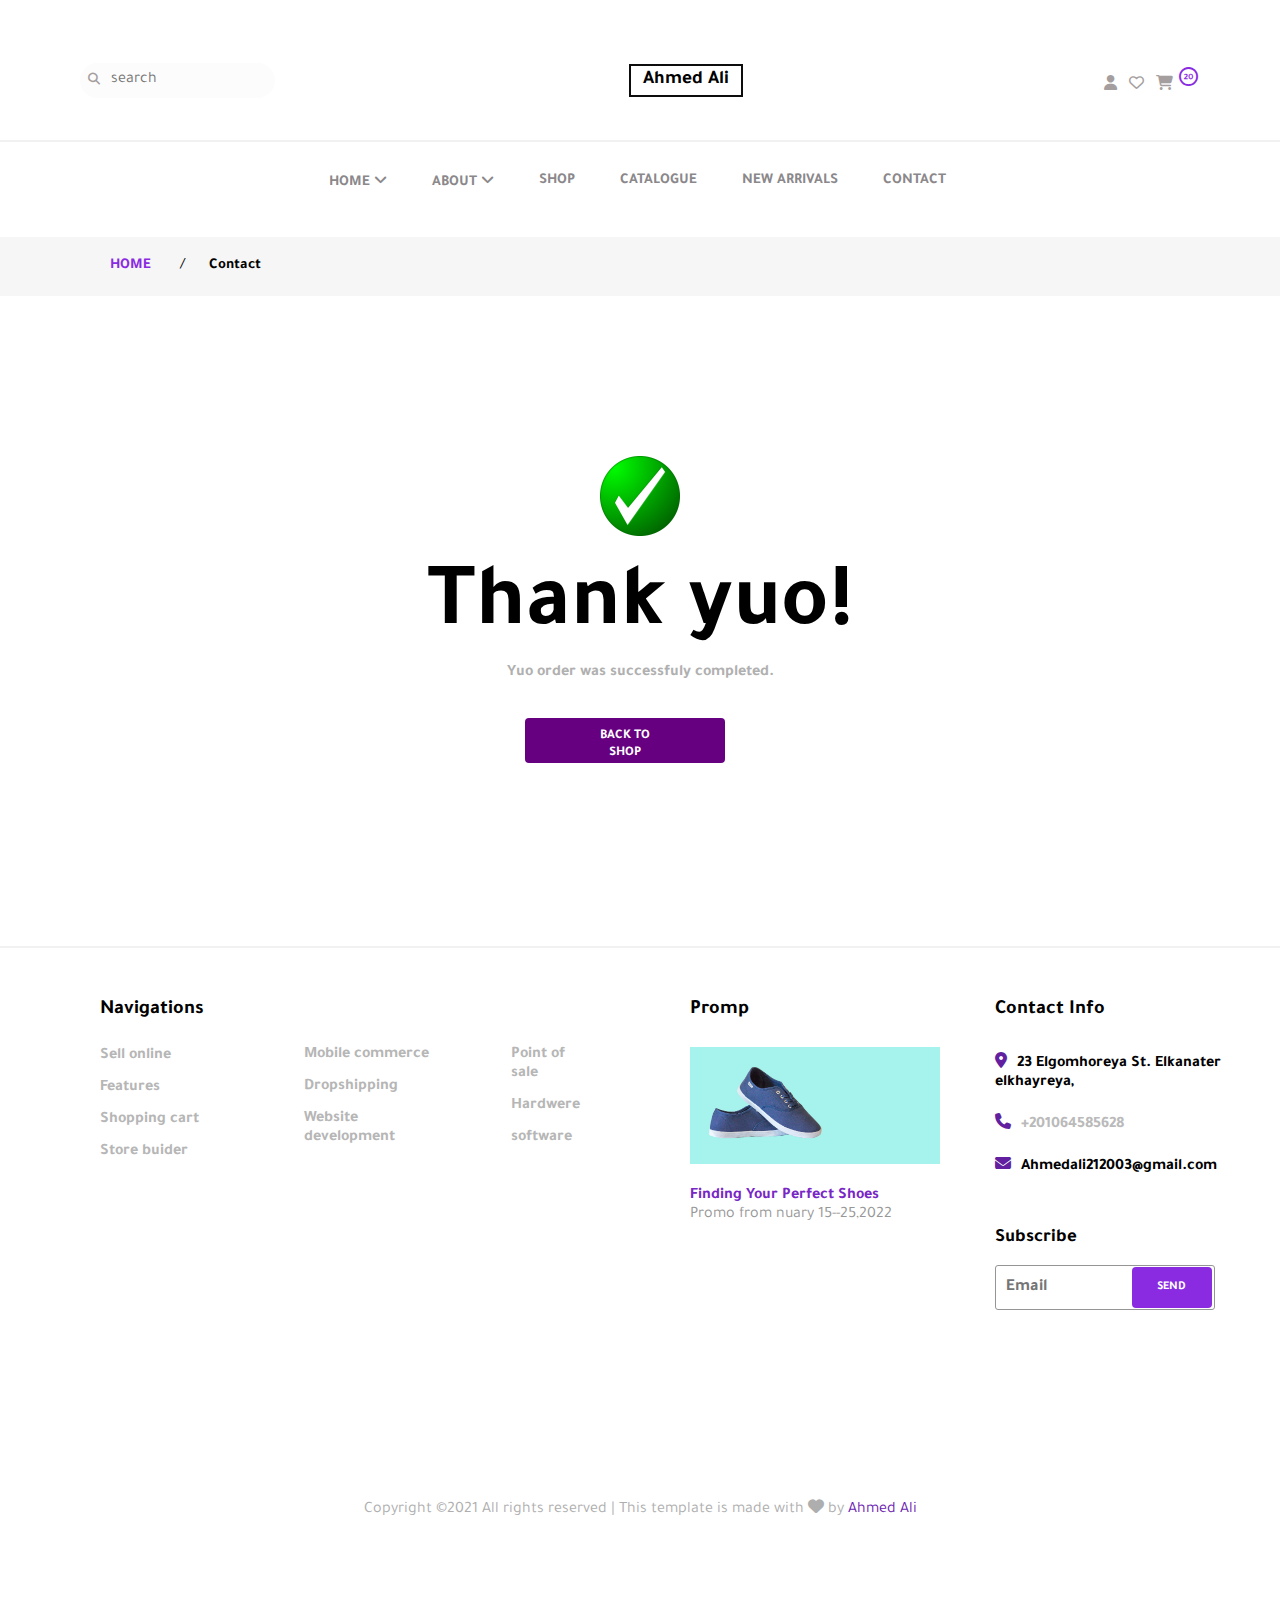
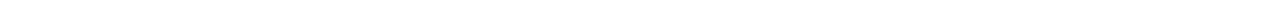
<file: contact.html>
<!DOCTYPE html>
<html lang="en">
<head>
    <meta charset="UTF-8">
    <meta http-equiv="X-UA-Compatible" content="IE=edge">
    <meta name="viewport" content="width=device-width, initial-scale=1.0">
    <title>contact page</title>
    <link rel="stylesheet" href="https://cdnjs.cloudflare.com/ajax/libs/font-awesome/6.2.0/css/all.min.css">
    <link rel="stylesheet" href="style.css">
    <link rel="preconnect" href="https://fonts.googleapis.com">
    <link rel="preconnect" href="https://fonts.gstatic.com" crossorigin>
    <link href="https://fonts.googleapis.com/css2?family=Tajawal:wght@200;300&display=swap" rel="stylesheet">
    <link rel="stylesheet" href="https://fonts.googleapis.com/css2?family=Material+Symbols+Outlined:opsz,wght,FILL,GRAD@48,400,0,0">
    <link rel="stylesheet" href="https://cdnjs.cloudflare.com/ajax/libs/font-awesome/6.2.0/css/all.min.css">
</head>
<body>
<div>
     <!--start header --> 
 <header>
    <div class="navleft">
        <form action="##">
            <input type="search"  placeholder="search">
        </form>
        <p><i class="fa-solid fa-magnifying-glass"></i></p>
    </div>
    
    <div class="navmiddel">
        <a href="##" > Ahmed Ali</a> 
    </div>
    
    <div class="navright">
        <a href="##"><i class="fa-solid fa-user"></i></a>
        <a href="##"><i class="fa-regular fa-heart"></i></a>
        <a href="##"><i class="fa-sharp fa-solid fa-cart-shopping"></i></a>
        <span class="material-symbols-outlined">nest_thermostat_zirconium_eu </span></a>
    </div>
</header>
<!--End header --> 
<hr>
<!-- start nav_bar -->
<nav class="navbottom3">
    <a href="index.html" class="same">HOME <i class="fa-solid fa-angle-down"></i></a>
<a href="index.html" class="same">ABOUT <i class="fa-solid fa-angle-down"></i></a>
<a href="shop.html" class="same">SHOP </a>
<a href="#" class="same">CATALOGUE</a>
<a href="#" class="same">NEW ARRIVALS</a>
<a href="contact.html" class="same">CONTACT</a>
</nav>
    
<nav class="navbottom2">
            <a href="##" class="color">HOME </a>
            /
            <a href="#">Contact </a>
</nav>
<!-- End nav_bar -->
<!-- start last page -->
<section class="last">
    <img src="WebSite شرحه بالتفصيل\check-mark-png-file-images-circle-25.png" alt="">
    <h1>Thank yuo!</h1>
    <p>Yuo order was successfuly completed.</p>
    <a href="index.html"><button type="submit">BACK TO SHOP</button></a>
</section>

<!-- End last page -->
<!-- start top footer  -->
<hr>
<section>
    <div class="leftlist">
        <h3>Navigations</h3>
        <ul class="list1">
            <li>Sell online</li>
            <li>Features</li>
            <li>Shopping cart</li>
            <li>Store buider</li>
        </ul> 
    </div>
    <div class="middellist">
        <ul class="list1">
            <li>Mobile commerce</li>
            <li>Dropshipping</li>
            <li>Website development</li>
        </ul>
    </div>
    <div class="rightlist">
        <ul class="list1">
            <li>Point of sale</li>
            <li>Hardwere</li>
            <li>software</li>
        </ul>
    </div>
    <div class="promo">
        <h3>Promp</h3>
        <a href="##"><img src="WebSite شرحه بالتفصيل\hero_1.jpg" alt="" width="250px"></a>
        <a href="##">Finding Your Perfect Shoes</a>
        <p>Promo from nuary 15--25,2022</p>
    </div>
    <div class="rightside">
        <h3 class="top">Contact Info</h3>
        <P><i class="fa-solid fa-location-dot"></i>23 Elgomhoreya St. Elkanater elkhayreya,<br> </P>
        <P class="pep"><i class="fa-solid fa-phone"></i>+201064585628</P>
        <P><i class="fa-solid fa-envelope"></i>Ahmedali212003@gmail.com </P>
        <h3 class="sub">Subscribe</h3>
        <div class="input22">
            <input type="email" placeholder="Email">
            <button type="submit">SEND</button>
        </div>
    </div>
</section>
<!-- end top footer  -->
<!-- start bottom footer -->
<footer>
    <div>
        <p> Copyright ©2021 All rights reserved | This template is made with <i  class="fa-solid fa-heart"> </i>  by  <a href="##">Ahmed Ali</a></p>
    </div>
</footer>
<!-- End bottom footer -->
</div>
    
</body>
</html>
</file>
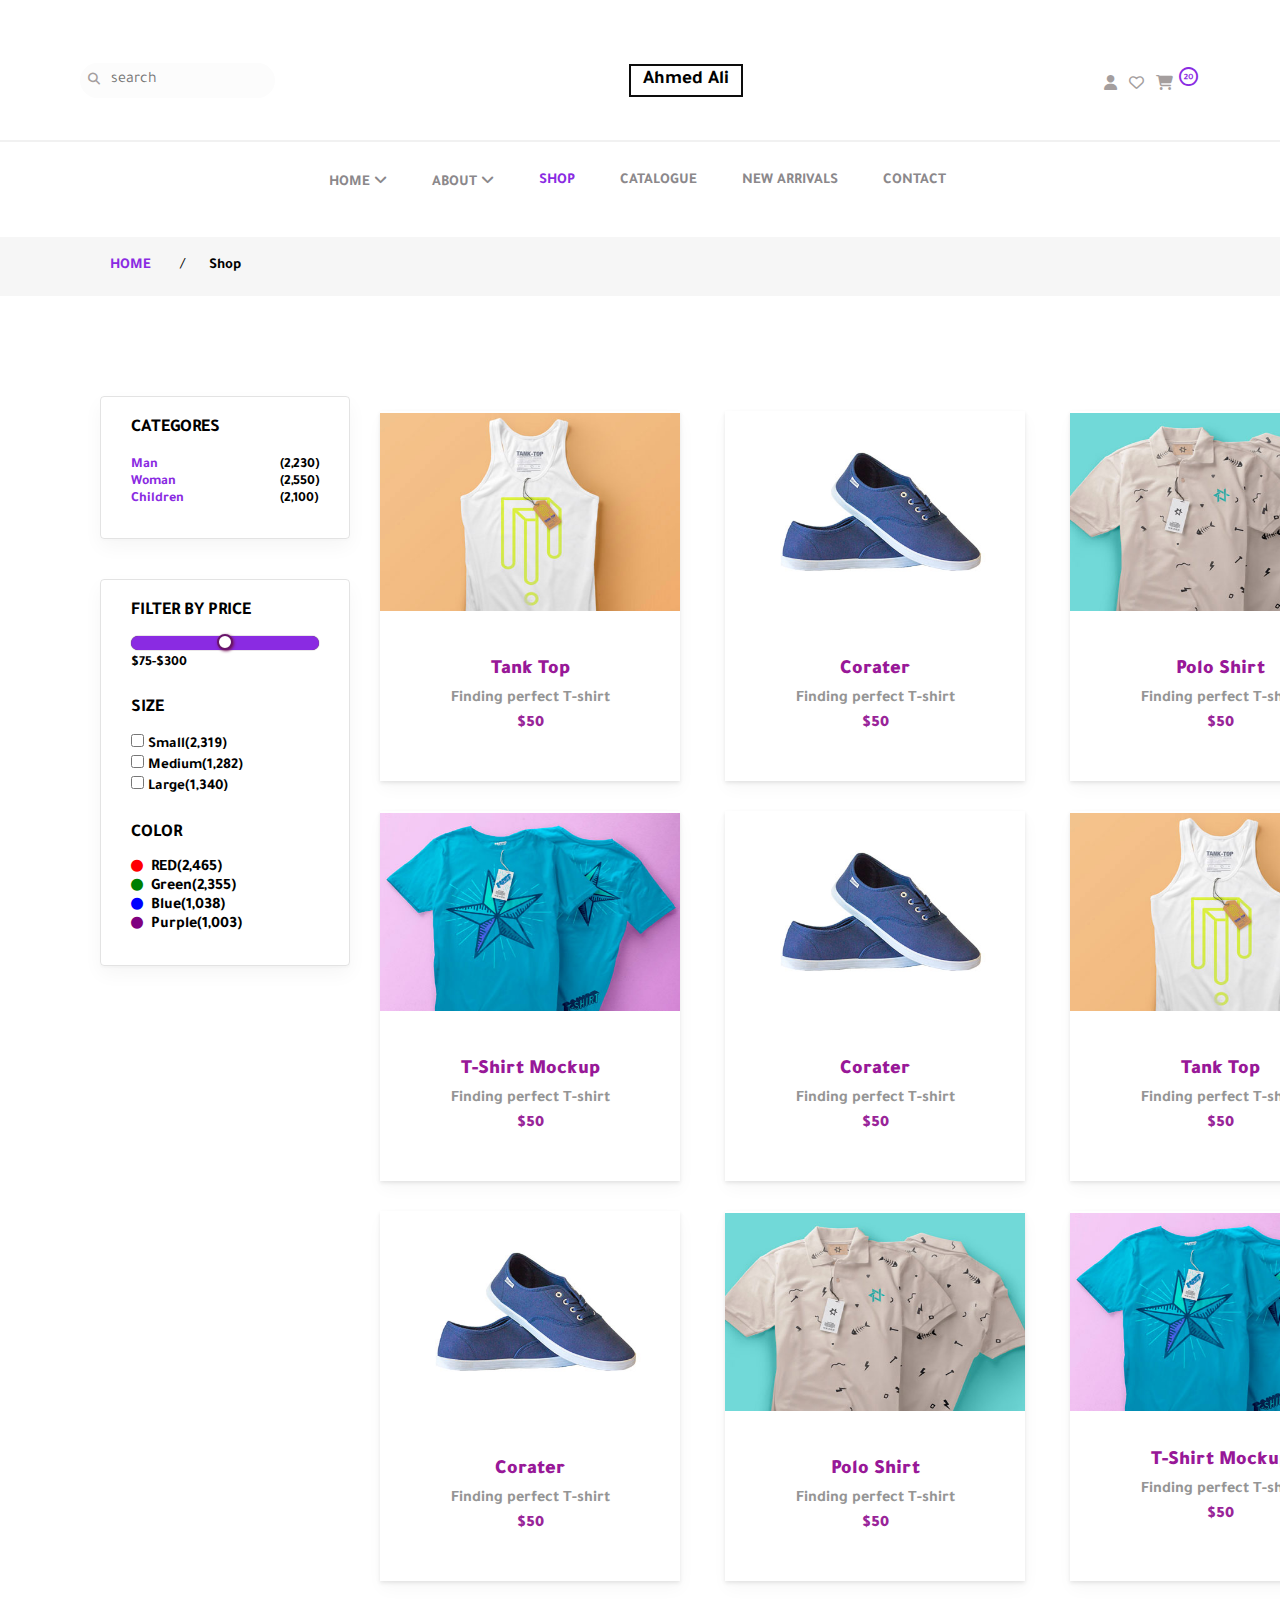
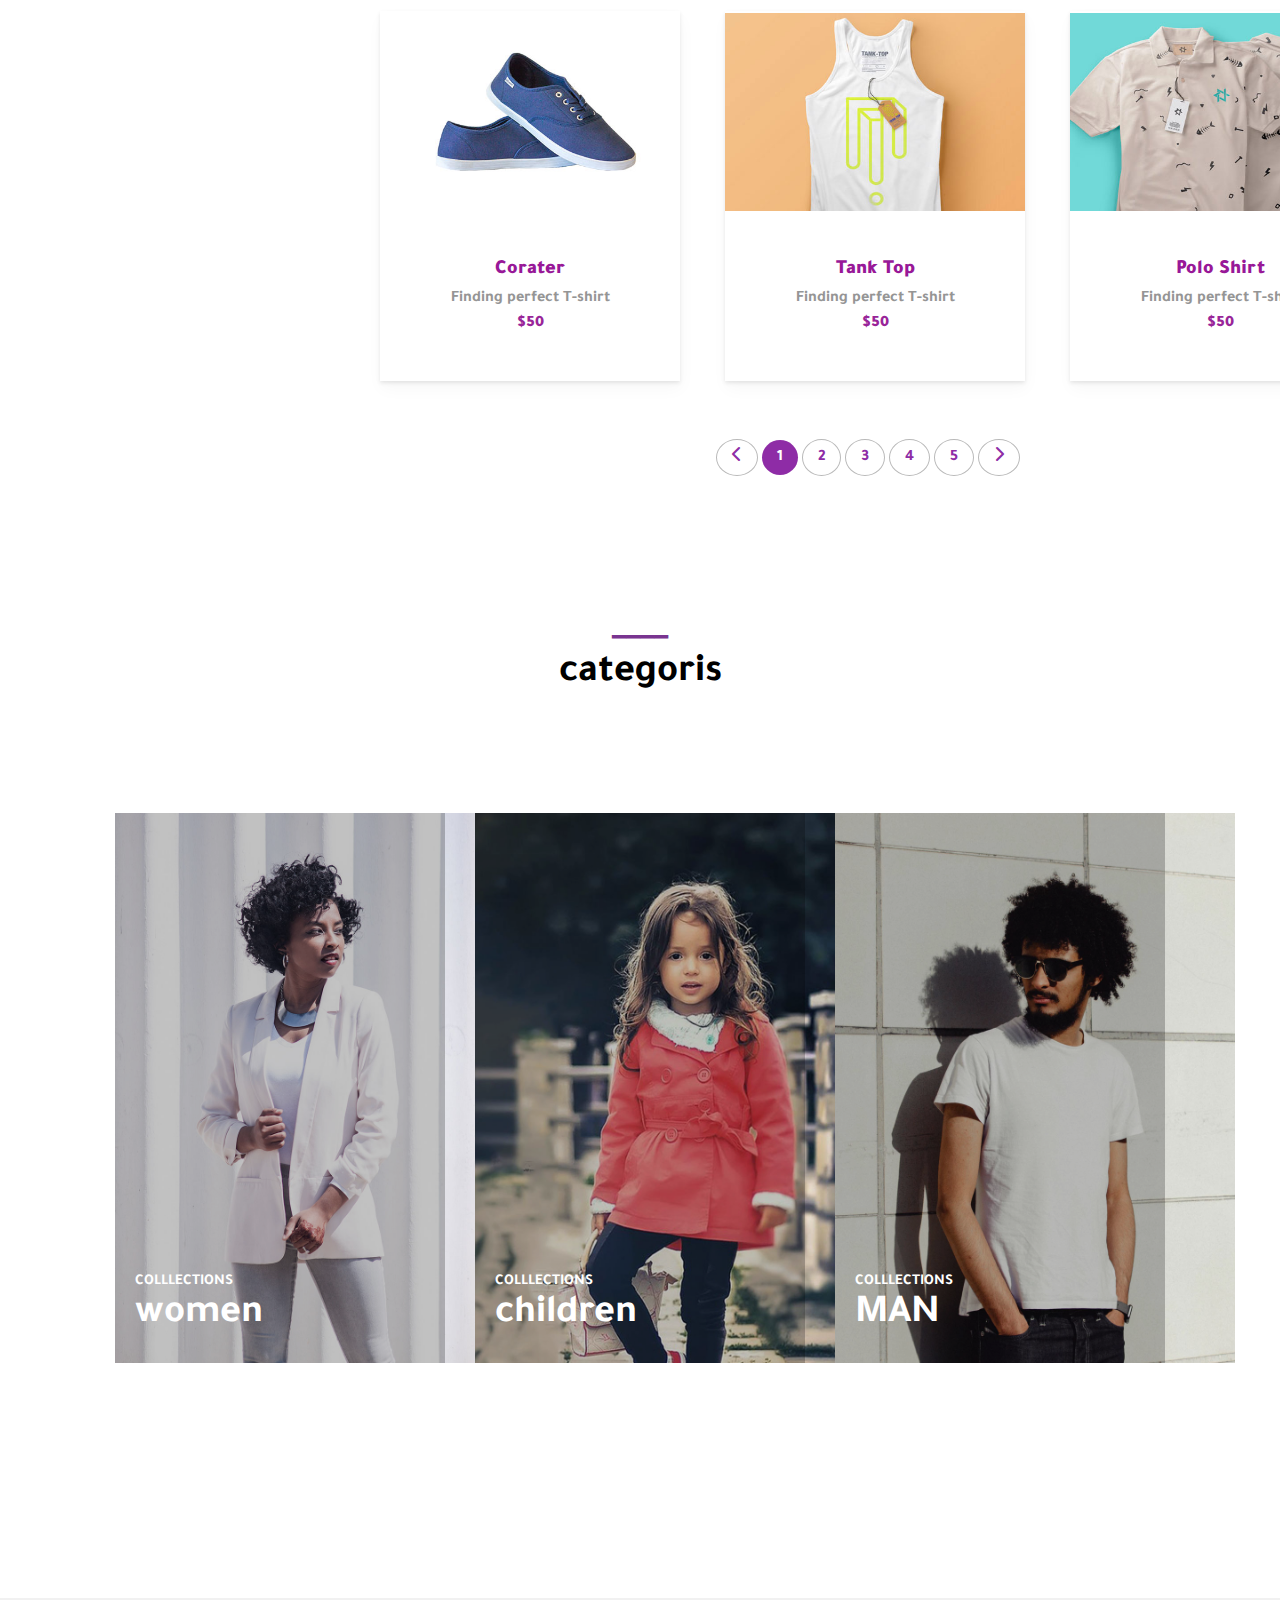
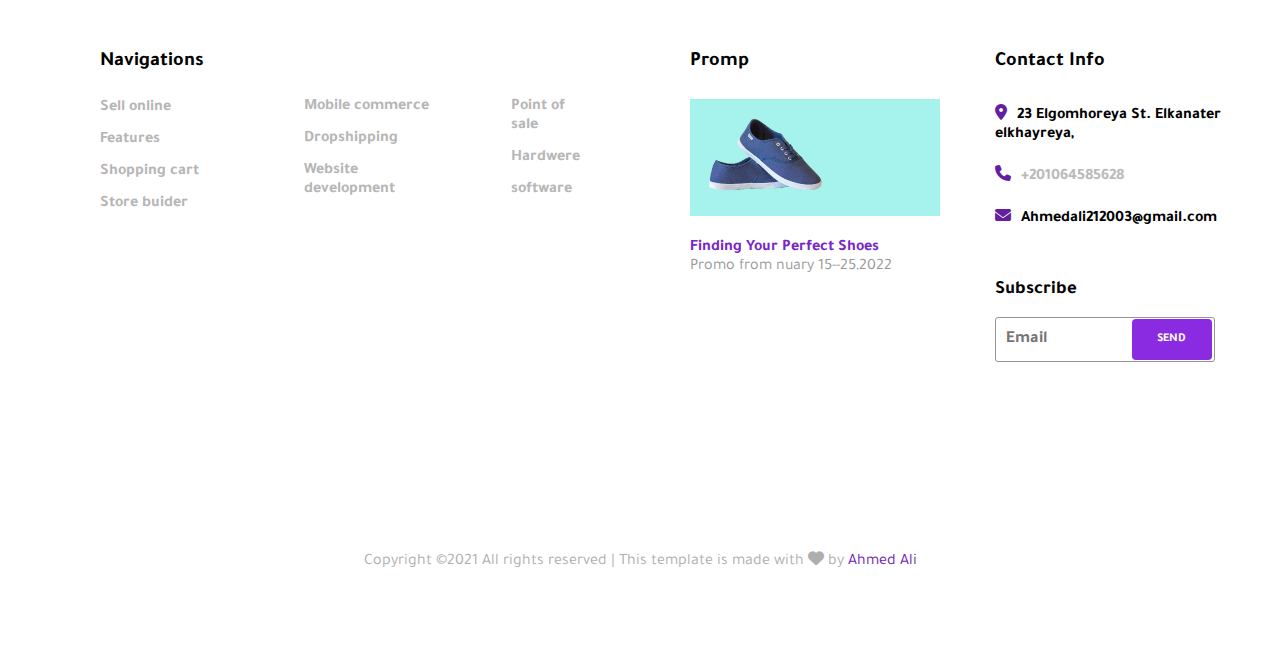
<file: shop.html>
<!DOCTYPE html>
<html lang="en">
<head>
    <meta charset="UTF-8">
    <meta http-equiv="X-UA-Compatible" content="IE=edge">
    <meta name="viewport" content="width=device-width, initial-scale=1.0">
    <title>shop page</title>
    <link rel="stylesheet" href="https://cdnjs.cloudflare.com/ajax/libs/font-awesome/6.2.0/css/all.min.css">
    <link rel="stylesheet" href="style.css">
    <link rel="preconnect" href="https://fonts.googleapis.com">
    <link rel="preconnect" href="https://fonts.gstatic.com" crossorigin>
    <link href="https://fonts.googleapis.com/css2?family=Tajawal:wght@200;300&display=swap" rel="stylesheet">
    <link rel="stylesheet" href="https://fonts.googleapis.com/css2?family=Material+Symbols+Outlined:opsz,wght,FILL,GRAD@48,400,0,0">
    <link rel="stylesheet" href="https://cdnjs.cloudflare.com/ajax/libs/font-awesome/6.2.0/css/all.min.css">
</head>
<body>
 <div>
 <!--start header --> 
<header>
            <div class="navleft">
                <form action="##">
                    <input type="search"  placeholder="search">
                </form>
                <p><i class="fa-solid fa-magnifying-glass"></i></p>
            </div>
            
            <div class="navmiddel">
                <a href="##" > Ahmed Ali</a> 
            </div>
            
            <div class="navright">
            <a href="##"><i class="fa-solid fa-user"></i></a>
            <a href="##"><i class="fa-regular fa-heart"></i></a>
            <a href="##"><i class="fa-sharp fa-solid fa-cart-shopping"></i></a>
            <span class="material-symbols-outlined">nest_thermostat_zirconium_eu </span></a>
            
            </div>
</header>
 <!--End header --> 
 <hr>
<!-- start nav_bar -->
<nav class="navbottom3">
        <a href="index.html" class="same">HOME <i class="fa-solid fa-angle-down"></i></a>
        <a href="about.html" class="same">ABOUT <i class="fa-solid fa-angle-down"></i></a>
        <a href="shop.html" class="defrant">SHOP </a>
        <a href="shop.html" class="same">CATALOGUE</a>
        <a href="#" class="same">NEW ARRIVALS</a>
        <a href="contact.html" class="same">CONTACT</a>
</nav>
            
<nav class="navbottom2">
                    <a href="##" class="color">HOME </a>
                    /
                    <a href="#">Shop </a>
</nav>
<!-- End nav_bar -->
<!-- strt lists options -->
<section class="categores">
    <div>
        <div class="divtop">
            <h3>CATEGORES</h3>
            <div class="flex">
                <div class="panafsegy">
                    <p>Man</p>
                    <p>Woman</p>
                    <p>Children</p>
                </div>
                <div>
                    <p>(2,230)</p>
                    <p>(2,550)</p>
                    <p>(2,100)</p>
                </div>
            </div>
    
        </div>
    
        <div class="filter">
            <h2>FILTER BY PRICE</h2>
            <input  type="range">
            <p class="ppp">$75-$300</p>
            <h3>SIZE</h3>
            <form action="##">
                <input type="checkbox" id="vehicle1" name="vehicle1" value="Bike">
                <label for="vehicle1"> Small(2,319)</label><br>
                <input type="checkbox" id="vehicle2" name="vehicle2" value="Car">
                <label for="vehicle2"> Medium(1,282)</label><br>
                <input type="checkbox" id="vehicle3" name="vehicle3" value="Boat">
                <label for="vehicle3"> Large(1,340)</label>
            </form>
            <h3>COLOR</h3>
            <P><span class="color1"><i class="fa-solid fa-circle"></i></span>RED(2,465)</P>
            <P><span class="color2"><i class="fa-solid fa-circle"></i></span>Green(2,355)</P>
            <P><span class="color3"><i class="fa-solid fa-circle"></i></span>Blue(1,038)</P>
            <P><span class="color4"><i class="fa-solid fa-circle"></i></span>Purple(1,003)</P>
        </div>

    </div>
<!-- End lists options -->
<!-- start shop all -->
<div >
    <div class="allproducts">
        <div class="moreditals">
            <a class="iimg" href="http://127.0.0.1:5500/singelproduct.html">  <img src="WebSite شرحه بالتفصيل\cloth_1.jpg "  alt=""  width="300px" height="200px"></a>
            <a  href="http://127.0.0.1:5500/singelproduct.html">Tank Top</a>
            <p>Finding perfect T-shirt </p>
            <h4>$50</h4>
        </div>
    
        <div class="moreditals">
            <a class="iimg" href="http://127.0.0.1:5500/singelproduct.html"> <img src="WebSite شرحه بالتفصيل\shoe_1.jpg" alt=""  width="300px" height="200px">   </a>
            <a  href="http://127.0.0.1:5500/singelproduct.html">Corater</a>
            <p>Finding perfect T-shirt</p>
            <h4>$50</h4>
        </div>
    
        <div class="moreditals">
            <a class="iimg" href="http://127.0.0.1:5500/singelproduct.html">   <img src="WebSite شرحه بالتفصيل/cloth_2.jpg" width="300px" height="200px" alt=""></a>
            <a href="http://127.0.0.1:5500/singelproduct.html">Polo Shirt</a>
            <p>Finding perfect T-shirt</p>
            <h4>$50</h4>
        </div>
    </div>

    <div class="allproducts">
        <div class="moreditals">
            <a class="iimg" href="http://127.0.0.1:5500/singelproduct.html" >            <img src="WebSite شرحه بالتفصيل\cloth_3.jpg"  alt=""  width="300px" height="200px">            </a>
            <a href="http://127.0.0.1:5500/singelproduct.html">T-Shirt Mockup</a>
            <p>Finding perfect T-shirt </p>
            <h4>$50</h4>
        </div>
    
        <div class="moreditals">
            <a class="iimg" href="http://127.0.0.1:5500/singelproduct.html">            <img src="WebSite شرحه بالتفصيل\shoe_1.jpg" alt=""  width="300px" height="200px">            </a>
            <a href="http://127.0.0.1:5500/singelproduct.html">Corater</a>
            <p>Finding perfect T-shirt</p>
            <h4>$50</h4>
        </div>

        <div class="moreditals">
            <a class="iimg" href="http://127.0.0.1:5500/singelproduct.html">            <img src="WebSite شرحه بالتفصيل\cloth_1.jpg "  alt=""  width="300px" height="200px">            </a>
            <a href="http://127.0.0.1:5500/singelproduct.html">Tank Top</a>
            <p>Finding perfect T-shirt </p>
            <h4>$50</h4>
        </div>
    

    </div>

    <div class="allproducts">

        <div class="moreditals">
            <a class="iimg" href="http://127.0.0.1:5500/singelproduct.html">            <img src="WebSite شرحه بالتفصيل\shoe_1.jpg" alt=""  width="300px" height="200px">            </a>
            <a href="singelproduct.html">Corater</a>
            <p>Finding perfect T-shirt</p>
            <h4>$50</h4>
        </div>

        <div class="moreditals">
            <a class="iimg" href="singelproduct.html">            <img src="WebSite شرحه بالتفصيل/cloth_2.jpg" width="300px" height="200px" alt="">            </a>
            <a href="singelproduct.html">Polo Shirt</a>
            <p>Finding perfect T-shirt</p>
            <h4>$50</h4>
        </div>

        <div class="moreditals">
            <a class="iimg" href="singelproduct.html"></a>
            <img src="WebSite شرحه بالتفصيل\cloth_3.jpg"  alt=""  width="300px" height="200px">
            <a href="singelproduct.html">T-Shirt Mockup</a>
            <p>Finding perfect T-shirt </p>
            <h4>$50</h4>
        </div>

    </div>

    <div class="allproducts">

        <div class="moreditals">
            <a class="iimg" href="singelproduct.html">            <img src="WebSite شرحه بالتفصيل\shoe_1.jpg" alt=""  width="300px" height="200px">
            </a>
            <a href="singelproduct.html">Corater</a>
            <p>Finding perfect T-shirt</p>
            <h4>$50</h4>
        </div>  
           
        <div class="moreditals">
            <a class="iimg" href="singelproduct.html">            <img src="WebSite شرحه بالتفصيل\cloth_1.jpg "  alt=""  width="300px" height="200px">
            </a>
            <a href="singelproduct.html">Tank Top</a>
            <p>Finding perfect T-shirt </p>
            <h4>$50</h4>
        </div>
    
        <div class="moreditals">
            <a class="iimg" href="singelproduct.html">            <img src="WebSite شرحه بالتفصيل/cloth_2.jpg" width="300px" height="200px" alt="">
            </a>
            <a href="singelproduct.html">Polo Shirt</a>
            <p>Finding perfect T-shirt</p>
            <h4>$50</h4>
        </div>
    </div>

    <div class="tochang">
        <a href="##" class="namberlest"><i class="fa-solid fa-chevron-left"></i></i></a>
        <a href="##" class="namberlest1">1</a>
        <a href="##" class="namberlest">2</a>
        <a href="##" class="namberlest">3</a>
        <a href="##" class="namberlest">4</a>
        <a href="##" class="namberlest">5</a>
        <a href="##" class="namberlest"><i class="fa-solid fa-chevron-right"></i></a>
    </div>
</div>
</section>
<!-- End shop all -->
<!-- start Catalog -->
<div class="taital4">
    <p>____</p>
    <h1>categoris</h1>
</div>
<section class="Catalog2">
    <div  class="blur">
        <div class="divv">
            <a href="shop.html"><img src="WebSite شرحه بالتفصيل\women.jpg" width="400px" height="550px" alt=""></a>
        </div>
        <p>COLLLECTIONS</p>
        <h3>women</h3>
    </div>

    <div class="blur">
        <div class="divv">
             <a href="shop.html"> <img src="WebSite شرحه بالتفصيل\children.jpg" width="400px" height="550px" alt=""></a> 
        </div>     
             <p>COLLLECTIONS</p>
             <h3>children</h3>
    </div>

    <div  class="blur"> 
        <div class="divv">
            <a href="shop.html"><img src="WebSite شرحه بالتفصيل\men.jpg" width="400px" height="550px" alt=""></a>
        </div>
        <p>COLLLECTIONS</p>
        <h3>MAN</h3>
    </div>

</section>
<!-- End catalog -->
<!-- start top footer  -->
<hr>
<section    >
    <div class="leftlist">
        <h3>Navigations</h3>
        <ul class="list1">
            <li>Sell online</li>
            <li>Features</li>
            <li>Shopping cart</li>
            <li>Store buider</li>
        </ul> 
    </div>
    <div class="middellist">
        <ul class="list1">
            <li>Mobile commerce</li>
            <li>Dropshipping</li>
            <li>Website development</li>
        </ul>
    </div>
    <div class="rightlist">
        <ul class="list1">
            <li>Point of sale</li>
            <li>Hardwere</li>
            <li>software</li>
        </ul>
    </div>
    <div class="promo">
        <h3>Promp</h3>
        <a href="##"><img src="WebSite شرحه بالتفصيل\hero_1.jpg" alt="" width="250px"></a>
        <a href="##">Finding Your Perfect Shoes</a>
        <p>Promo from nuary 15--25,2022</p>
    </div>
    <div class="rightside">
        <h3 class="top">Contact Info</h3>
        <P><i class="fa-solid fa-location-dot"></i>23 Elgomhoreya St. Elkanater elkhayreya,<br> </P>
        <P class="pep"><i class="fa-solid fa-phone"></i>+201064585628</P>
        <P><i class="fa-solid fa-envelope"></i>Ahmedali212003@gmail.com </P>
        <h3 class="sub">Subscribe</h3>
        <div class="input22">
            <input type="email" placeholder="Email">
            <button type="submit">SEND</button>
        </div>
    </div>
</section>
<!-- end top footer  -->
<!-- start bottom footer -->
<footer>
    <div>
        <p> Copyright ©2021 All rights reserved | This template is made with <i  class="fa-solid fa-heart"> </i>  by  <a href="##">Ahmed Ali</a></p>
    </div>
</footer>
<!-- End bottom footer -->
    

</div>
    
</body>
</html>
</file>
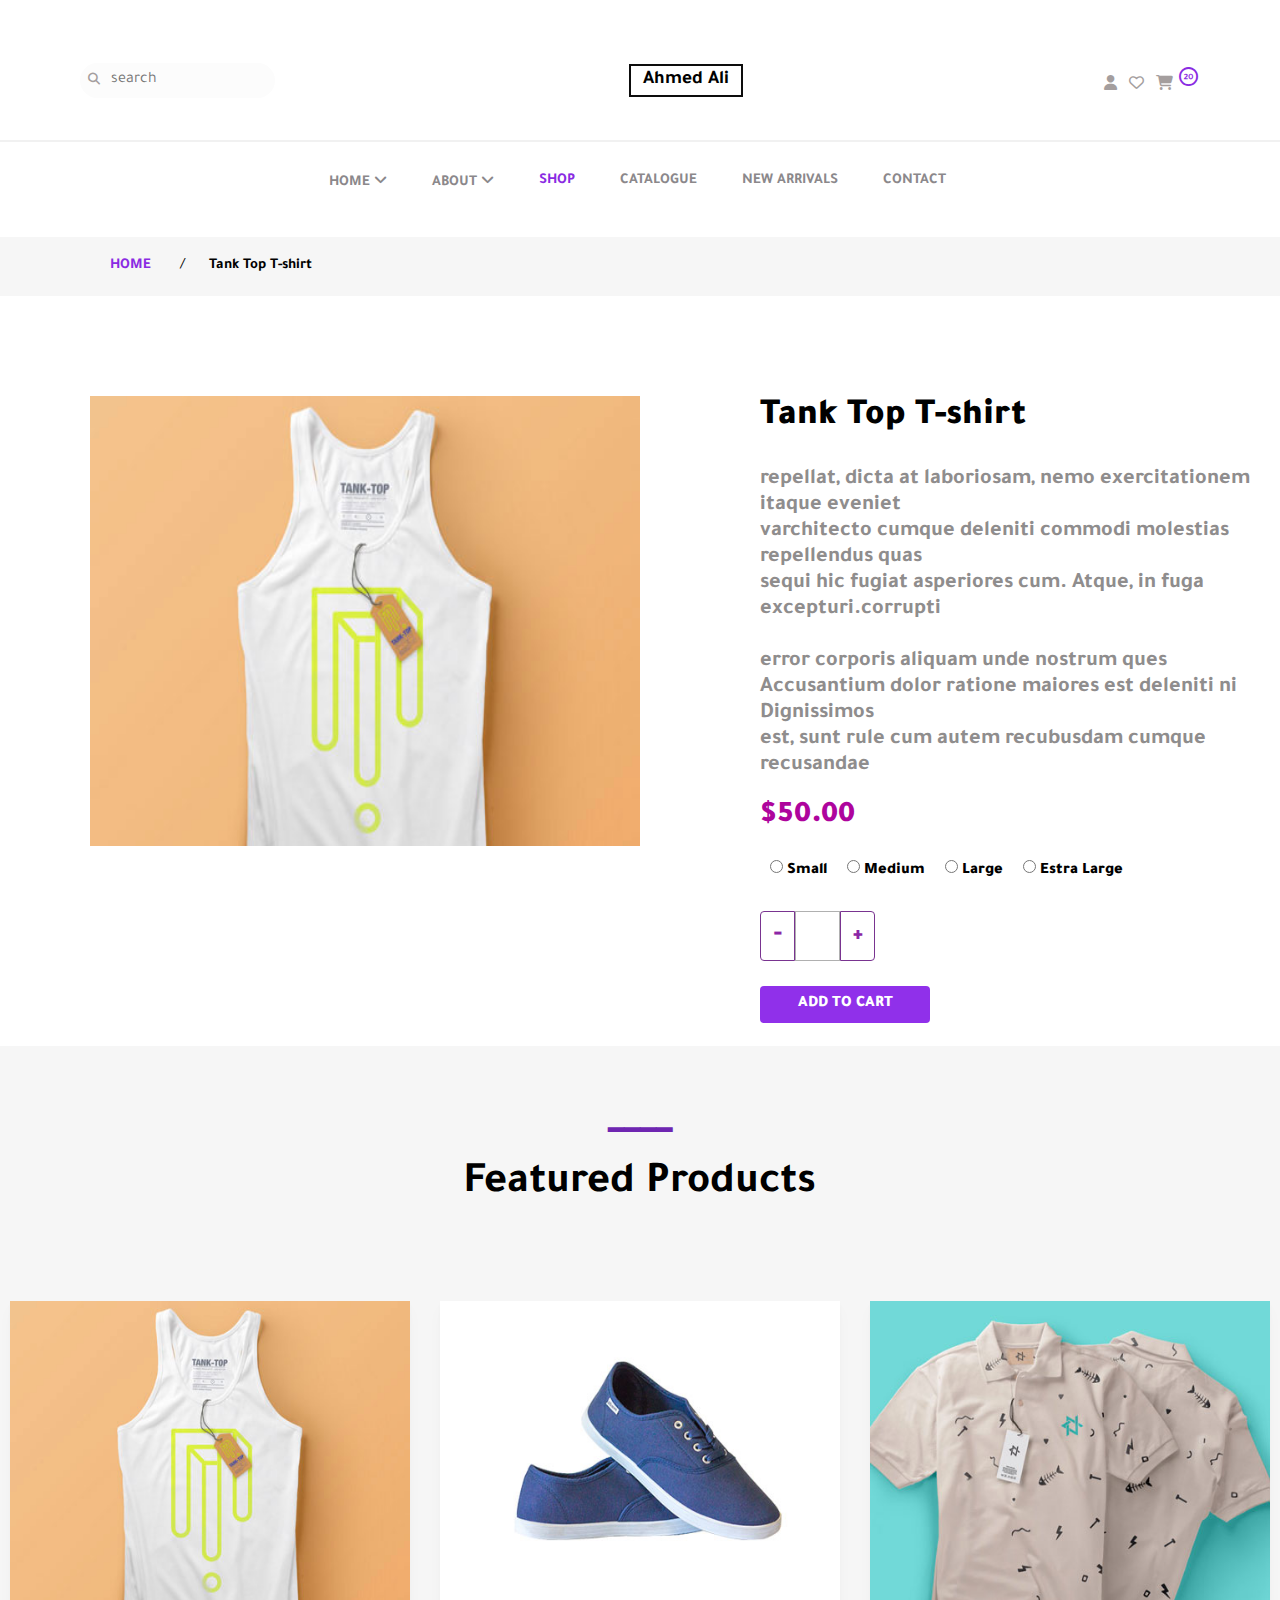
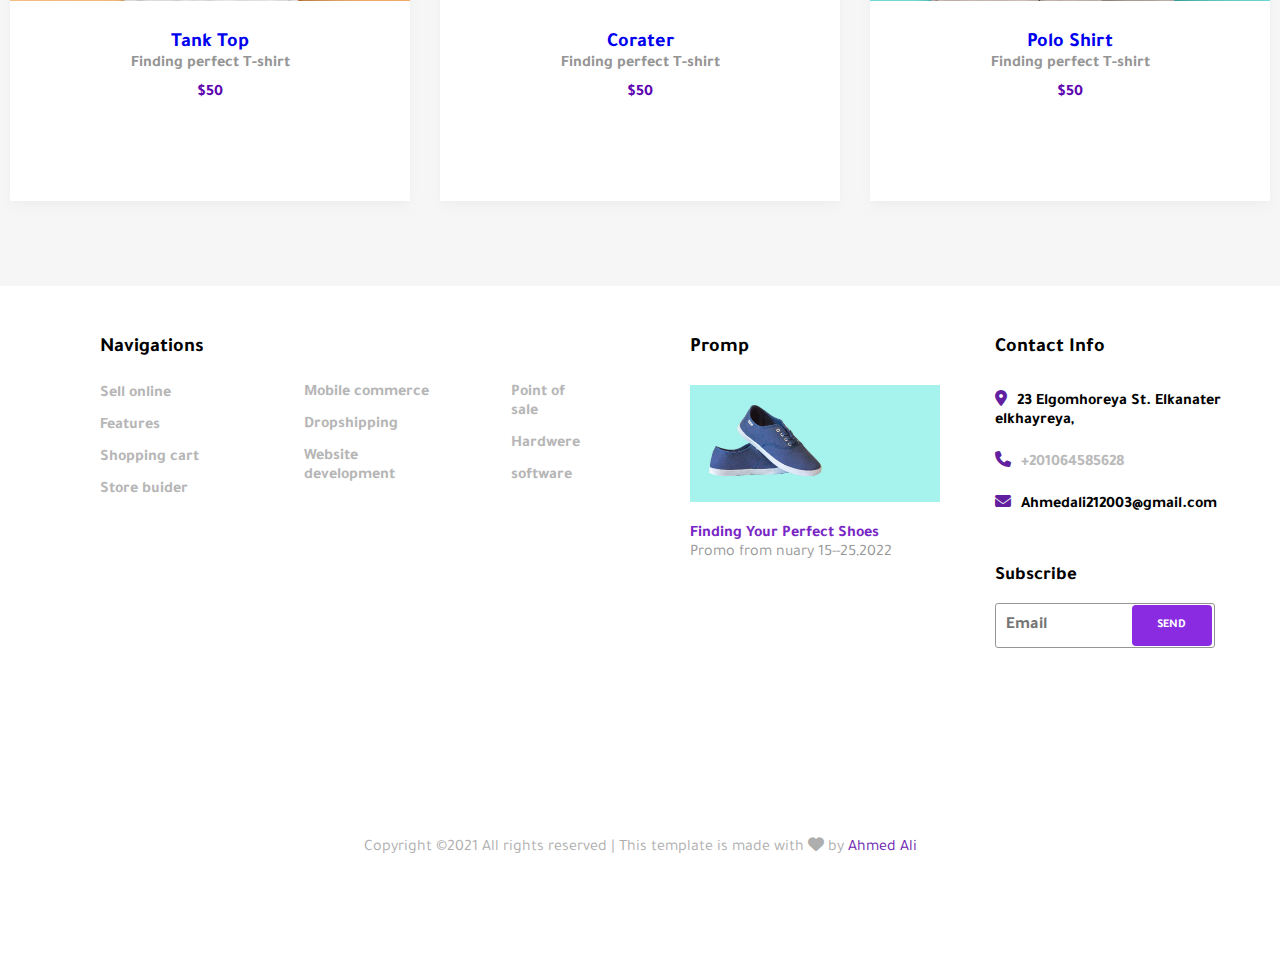
<file: singelproduct.html>
<!DOCTYPE html>
<html lang="en">
<head>
    <meta charset="UTF-8">
    <meta http-equiv="X-UA-Compatible" content="IE=edge">
    <meta name="viewport" content="width=device-width, initial-scale=1.0">
    <title>product ditails</title>
    <link rel="stylesheet" href="https://cdnjs.cloudflare.com/ajax/libs/font-awesome/6.2.0/css/all.min.css">
    <link rel="stylesheet" href="style.css">
    <link rel="preconnect" href="https://fonts.googleapis.com">
    <link rel="preconnect" href="https://fonts.gstatic.com" crossorigin>
    <link href="https://fonts.googleapis.com/css2?family=Tajawal:wght@200;300&display=swap" rel="stylesheet">
    <link rel="stylesheet" href="https://fonts.googleapis.com/css2?family=Material+Symbols+Outlined:opsz,wght,FILL,GRAD@48,400,0,0">
    <link rel="stylesheet" href="https://cdnjs.cloudflare.com/ajax/libs/font-awesome/6.2.0/css/all.min.css">
</head>
<body>
<div>
<!--start header --> 
<header>
    <div class="navleft">
        <form action="##">
            <input type="search"  placeholder="search">
        </form>
        <p><i class="fa-solid fa-magnifying-glass"></i></p>
    </div>
    
    <div class="navmiddel">
        <a href="##" > Ahmed Ali</a> 
    </div>
    
    <div class="navright">
    <a href="##"><i class="fa-solid fa-user"></i></a>
    <a href="##"><i class="fa-regular fa-heart"></i></a>
    <a href="##"><i class="fa-sharp fa-solid fa-cart-shopping"></i></a>
    <span class="material-symbols-outlined">nest_thermostat_zirconium_eu </span></a>
    
    </div>
</header>
<!--End header --> 
<hr>
<!-- start nav_bar -->
<nav class="navbottom3">
<a href="index.html" class="same">HOME <i class="fa-solid fa-angle-down"></i></a>
<a href="about.html" class="same">ABOUT <i class="fa-solid fa-angle-down"></i></a>
<a href="shop.html" class="defrant">SHOP </a>
<a href="shop.html" class="same">CATALOGUE</a>
<a href="#" class="same">NEW ARRIVALS</a>
<a href="contact.html" class="same">CONTACT</a>
</nav>
    
<nav class="navbottom2">
            <a href="index.html" class="color">HOME </a>
            /
            <a href="">Tank Top T-shirt </a>
</nav>
<!-- End nav_bar -->

<!-- start main section -->
<section class="mainsection">
    <div>
        <img src="WebSite شرحه بالتفصيل\cloth_1.jpg " alt="" width="550px" height="450px">
    </div>

    <div class="divright2">
        <h1 class="titelsingel">Tank Top T-shirt</h1>
        <p class="p4">
            repellat, dicta at laboriosam, nemo exercitationem itaque eveniet <br>
            varchitecto cumque deleniti commodi molestias repellendus quas <br>
            sequi hic fugiat asperiores cum. Atque, in fuga excepturi.corrupti <br><br>
            error corporis aliquam unde nostrum ques <br>
            Accusantium dolor ratione maiores est deleniti ni Dignissimos <br>
            est, sunt rule cum autem recubusdam cumque recusandae <br>
        </p>
        <h1 class="pp11">$50.00</h1>
        <form class="formm" action="##">
            <div>
                <input type="radio" id="size1" name="size" value="30">
                <label for="size1">Small</label>
            </div>
            <div>
                <input type="radio" id="size2" name="size" value="60">
                <label for="size2">Medium</label>
            </div>
            <div>
            <input type="radio" id="size3" name="size" value="100">
            <label for="size3">Large</label>
            </div>
            <div>
                <input type="radio" id="size3" name="size" value="100">
                <label for="size3">Estra Large</label>
            </div>
        </form>

        <div class="namberlest">
            <button class="button1">
                -
            </button>
            <div class="formmm">
                <form action="##">
                    <input type="number" id="quantity" name="quantity" min="1" max="5">     
                </form>
            </div>
            <button class="button2">
                +
            </button>
        </div>
        <div class="addcart">
            <div class="cart">       
                <a href="cart.html" class="ccart">ADD TO CART</a>
           </div>
        </div>


    </div>
</section>
<!-- End main section -->
<!-- start products -->
<div class="title">
    <p>____</p>
    <h1>Featured Products</h1>
    </div>

<section class="products">

    <div class="moreditals">
        <img src="WebSite شرحه بالتفصيل\cloth_1.jpg "  alt=""  width="400px" height="300px">
        <a href="##">Tank Top</a>
        <p>Finding perfect T-shirt </p>
        <h4>$50</h4>
    </div>

    <div class="moreditals">
        <img src="WebSite شرحه بالتفصيل\shoe_1.jpg" alt=""  width="400px" height="300px">
        <a href="##">Corater</a>
        <p>Finding perfect T-shirt</p>
        <h4>$50</h4>
    </div>

    <div class="moreditals">
        <img src="WebSite شرحه بالتفصيل/cloth_2.jpg" width="400px" height="300px" alt="">
        <a href="##">Polo Shirt</a>
        <p>Finding perfect T-shirt</p>
        <h4>$50</h4>
    </div>
</section>
<!-- End product -->
<!-- start top footer  -->

<section>
    <div class="leftlist">
        <h3>Navigations</h3>
        <ul class="list1">
            <li>Sell online</li>
            <li>Features</li>
            <li>Shopping cart</li>
            <li>Store buider</li>
        </ul> 
    </div>
    <div class="middellist">
        <ul class="list1">
            <li>Mobile commerce</li>
            <li>Dropshipping</li>
            <li>Website development</li>
        </ul>
    </div>
    <div class="rightlist">
        <ul class="list1">
            <li>Point of sale</li>
            <li>Hardwere</li>
            <li>software</li>
        </ul>
    </div>
    <div class="promo">
        <h3>Promp</h3>
        <a href="##"><img src="WebSite شرحه بالتفصيل\hero_1.jpg" alt="" width="250px"></a>
        <a href="##">Finding Your Perfect Shoes</a>
        <p>Promo from nuary 15--25,2022</p>
    </div>
    <div class="rightside">
        <h3 class="top">Contact Info</h3>
        <P><i class="fa-solid fa-location-dot"></i>23 Elgomhoreya St. Elkanater elkhayreya,<br> </P>
        <P class="pep"><i class="fa-solid fa-phone"></i>+201064585628</P>
        <P><i class="fa-solid fa-envelope"></i>Ahmedali212003@gmail.com </P>
        <h3 class="sub">Subscribe</h3>
        <div class="input22">
            <input type="email" placeholder="Email">
            <button type="submit">SEND</button>
        </div>
    </div>
</section>
<!-- end top footer  -->
<!-- start bottom footer -->
<footer>
    <div>
        <p> Copyright ©2021 All rights reserved | This template is made with <i  class="fa-solid fa-heart"> </i>  by  <a href="##">Ahmed Ali</a></p>
    </div>
</footer>
<!-- End bottom footer -->


</div>
</body>
</html>
</file>
<file: style.css>
*{
margin: 0;
padding: 0;
box-sizing: border-box;
text-decoration: none;
font-family: 'Tajawal', sans-serif;
}

/* start header */
header{
display: flex;
justify-content: space-between;
padding: 80px;
width: 100%;
height: 140px;
align-items: center;
text-align: center;
background-color: rgb(255, 255, 255);
margin-top: 0px;
margin-bottom:-20px;
}

header .navleft input{
outline: none;
border-radius: 30px;
padding: 8px;
border-style: hidden;
background-color: rgb(252, 252, 252);
position: relative;
font-size: 16px;
color: rgb(164, 158, 158);
padding-left: 30px;
text-indent: 1px;
}



header .navleft p{
position: absolute ;
top: 73px;    
left: 88px;
color: rgb(164, 158, 158);
font-size: 12px;
}


header .navmiddel a{
border: solid 2px rgb(13, 13, 13);
padding: 5px 12px 5px 12px;
text-decoration: none;
font-size: larger;
color: black;
font-weight: bolder;
}


header .navright a{
    text-align: center;
    margin-left: 8px;
    font-size: 15px;
    color: rgb(164, 158, 158);
    width: 100px;
    height: 100px;
} 

header .navright  span{
    margin:0px;
    color: blueviolet;
    font-size: 23px;

}

header .navright a :hover{
    color: rgb(93, 93, 93);
}
hr{
    border:solid 0.5px rgb(241, 241, 241);
}
/* end header */
/* start nav_bar */
.navbottom{
    display: flex;
    text-align: center;
    justify-content: center;
}

.navbottom .same{
    margin: 30px 25px 5px 20px;
    font-weight: bold;
    font-size: 15px;
    color: rgb(139, 136, 136);
}

.navbottom  .defrant{
    margin: 30px 25px 5px 20px;
    font-weight: bold;
    font-size: 15px;
    color: blueviolet;
}

.navbottom  :hover{
    color: blueviolet;
}
/* end nav_bar */
/* start main section*/

.back{
    position: relative;
   width: 100%;
   background-size: cover ;
   background-size: 100% 100%;
   height: 680px;
   margin-top: 30px;
   background-image: url(hero_1.jpg)
    
}

section .aside{
    position: absolute;
    top: 200px;
    left: 900px;
    display: flex;
    flex-direction: column;
    font-weight: bolder;
}

section .aside h1{
    font-size: 38px;
    font-weight:  bold;
    font-family: 'Almarai', sans-serif;
}
.mar{
    margin-bottom: 35px;
}

section .aside .P1{
    background-color: rgb(144, 48, 234);
    padding: 9px 20px 9px 20px;
    color: rgb(255, 255, 255);
    text-align: center;   
    font-weight: bolder;
    outline: none;
    border-style: hidden;
    border-radius: 4px;
    box-sizing: border-box;
    transition: all 0.4s ease;
    margin: auto; 
    padding: auto;

}

section .aside  a:hover{
    color: #ffffff;
    background-color:rgb(116, 0, 116);
    box-shadow: 0 2px 4px rgb(111, 7, 81), 0 8px 16px rgba(176, 9, 156, 0.442);
}
/* End main section */
/* start service section */
.service{
    height: 100%;
    margin: 100px ;
    font-weight: bolder;
    margin-bottom: 100px;
    display: flex;
    justify-content: space-between;
}

.service  .iicon{
    display: flex;
    
}

.service  .iicon  .icon{
    font-size: 30px;
    color: rgb(116, 42, 185);
    margin-right: 25px !important;
}
 
.service p{
    font-size: 13px;
    color: rgb(164, 158, 158);
}

.service  .iicon .rightside{
    margin: 0 !important;
}
/* End service section*/

/* start products */
.products{
    display: flex;
    justify-content:center;
    background-size:cover;
    height: 600PX;
    background-color: rgb(246, 246, 246);
}

.title{
    font-size: 22px;
    width: 100%;
    background-color: rgb(246, 246, 246);
    height: 240px;
    text-align: center;
    margin-top: 200px;
    padding-top:50px;
    font-weight: bolder;
}

.title p{
    margin-bottom: 15px;
    font-weight: bolder;
    font-size: 40px;
    color: rgb(110, 38, 177);
}


.moreditals{
    margin: 15px;
    display: flex;
    flex-direction: column;
    text-align: center;
    margin-top: 15px;
    background-color: #fff;
    border: none;
    box-shadow: 0 2px 4px rgba(0, 0, 0, 0.018), 0 8px 16px rgba(0, 0, 0, 0.023);
    box-sizing: border-box;
    width: 400px;
    height: 500px; 
}
.moreditals img{
    margin-top: 0;
    padding: 0;
    box-sizing: border-box;
}
.moreditals a {
    padding-top:20px ;
    margin-top: 10px;
    font-size: 20px;
    font-weight: bolder;
}


.moreditals p{
    font-weight: bold;
    color: rgb(149, 149, 149);
}

.moreditals h4{
    margin-top: 10px;
    font-size: 16px;
    font-weight: bolder;
    color: rgb(93, 4, 176);
    
}
/* End products */
/*start sale section*/
.title2{
    font-size: 20px;
    width: 100%;
    height: 200px;
    text-align: center;
    margin-top: 60px;
    margin-bottom: 30px;
    padding-top: 80px;
    font-weight: bolder;
}

.title2 p{
    margin-bottom: 15px;
    font-weight: bolder;
    font-size: 40px;
    color: rgb(89, 31, 144);
}

.bigsale{
    display: flex;
    justify-content: space-around;
    height: 700px;
    text-align: center;
}

.bigsale h1{
    color: rgb(93, 4, 176);
    font-size: 35px;
}

.bigsale .p1{
    color: rgb(155, 155, 155);
    margin-bottom: 20px;
}

.bigsale .p11 .part{
    color: rgb(93, 4, 176);
}
.bigsale .p11 {
    color: rgb(143, 141, 141);
}

.bigsale .p2 {
    color: rgb(143, 141, 141);
    font-weight: bold;
    margin-bottom: 30px;
}

.bigsale .divright .po1{
    background-color: rgb(144, 48, 234);
    padding: 9px 20px 9px 20px;
    color: rgb(255, 255, 255);
    text-align: center;   
    font-weight: bolder;
    outline: none;
    border-style: hidden;
    border-radius: 4px;
    transition: all ease 0.5s;
}

.bigsale .divright  a:hover{
    color: #ffffff;
    background-color:rgb(116, 0, 116);
    transform: rotate(180deg);
    box-shadow: 0 2px 4px rgb(111, 7, 81), 0 8px 16px rgba(176, 9, 156, 0.442);
}

.po111{
    margin-top: 100px;
}


.bigsale .divright{
    margin-top: 160px;
    margin-right: 100px;
}

.bigsale div img{
    margin-left: 10px;
}
/*End sale section*/
/* start top footer */
section {
    display: flex;
    height: 550px;
}

section .leftlist{
    margin: 50px 20px 110px 100px ;
}

section .leftlist h3{
    margin-bottom: 25px;
    font-size: 20px;
}

section .leftlist  .list1 li{
    margin-top: 13px;
    font-weight: bold;
    color: rgb(182, 182, 182);
    list-style: none;
}

section .middellist{
    margin: 85px 20px 110px 80px ;
}

section .middellist .list1 li{
    margin-top: 13px;
    font-weight: bold;
    color: rgb(182, 182, 182);
    list-style: none;
}

section .rightlist .list1 li{
    margin-top: 13px;
    font-weight: bold;
    color: rgb(182, 182, 182);
    list-style: none;
}

section .rightlist{
    margin: 85px 20px 110px 50px ;
}
section .promo{
    display: flex;
    flex-direction: column;
    margin: 50px 20px 100px 80px ;
}

section .promo h3{
    margin-bottom: 25px;
    font-size: 20px;
}

section .promo a img{
    margin-bottom: 15px;
}

section .promo a{
    font-weight: bolder;
    color: rgb(120, 39, 197);
}

section .promo p{
    color: rgb(151, 151, 151);
}


section .rightside{
    margin-left: 35px;
}

section .rightside .top{
    margin-top: 50PX;
    margin-bottom: 30px;
    font-size: 20px;
}

section .rightside p i{
    margin-right: 10px;
    color: rgb(98, 31, 160);
}

section .rightside p{
    margin-bottom: 20px;
    font-weight: bold;
}

section .rightside  .pep{
    color: rgb(186, 186, 186);
}

section .rightside .sub{
    margin-top: 50px;
    margin-bottom: 15px;
}

section .rightside .input22 input{
    border-radius: 3px;
    padding: 6px 10px;
    width: 220px;
    height: 45px;
    font-size: 17px;
    font-weight: bold;
    outline: none;
    border: solid 1px rgb(149, 149, 149);
}

section .rightside .input22{
    position: relative;
    width: fit-content;
}

section .rightside button{
    position: absolute;
    right: 3px;
    top: 2px;
    padding: 7px;
    background-color: blueviolet;
    color: rgb(255, 255, 255);
    outline: none;
    border-style: hidden;
    font-size: 12px;
    font-weight: bold;
    width: 80px;
    height: 36px;
    border-radius: 4px;
    cursor: pointer;
    height: 90%;
}

/* start bottom footer */
footer div{
    margin-bottom: 100px;
    text-align: center;
}

footer div p{
    color: rgb(174, 174, 174);
}

footer div p a{
    color: rgb(107, 33, 176); 
}

/* End bottom footer */

/* /// END FRIST PAGE /// */
/* ///STRT SACOND PAGE/// */

 /* start nav_bar  */
 .navbottom2{
    width: 100%;
    background-color: rgb(246, 246, 246);
    padding: 20px;
    padding-left: 90px;

 }

 .navbottom2 a{
    margin: 30px 25px 5px 20px;
    font-weight: bold;
    font-size: 15px;
    color: rgb(0, 0, 0);
}

.navbottom2 .color{
    color: blueviolet;
}

.navbottom3{
    display: flex;
    text-align: center;
    justify-content: center;
    margin-bottom: 40px;
    
}

.navbottom3 .same{
    margin: 30px 25px 5px 20px;
    font-weight: bold;
    font-size: 15px;
    color: rgb(139, 136, 139);
}

.navbottom3 .defrant{
    margin: 30px 25px 5px 20px;
    font-weight: bold;
    font-size: 15px;
    color: blueviolet;
}

.navbottom3  :hover{
    color: blueviolet;
}
/* End nav_bar */
/* start main section */
.main_section {
    margin-top: 100px ;
}

.main_section div img{
    margin-left: 90px;
    margin-top: 40px;
}

.main_section .divright2{
    margin-left: 120px;
    width: 100%;
    font-weight: bolder;
}

.main_section  .divright2 .p5{
    font-weight: bolder;
    font-size: 40px;
    color: rgb(89, 31, 144);
}

.main_section  .divright2 h1{
    margin-bottom: 35px;
    font-weight: bolder;
    font-size: 35px;
    color: rgb(0, 0, 0);  
}

.main_section  .divright2 .p4{
    color: rgb(143, 141, 141);
    font-size: 20px;
}

 /* staet team information  */
.team{
    margin-bottom: 100px;
    text-align: center;
}

.team h1{
    font-weight: bolder;
    font-size: 40px;
    color: rgb(89, 31, 144);
}

.team h2{
    font-weight: bolder;
    font-size: 35px;
    height: 20px;
}

.myteam{
    display: flex;
    justify-content: space-around;
    margin-left: 100px;
    margin-right: 100px;
    height: 400px;
    
}

.myteam .informations{
    text-align: center;
}
.myteam .informations img{
    border-radius: 50%;
}

.myteam .informations h3{
    font-size: 22px; 
}

.myteam .informations .skills{
    color: rgb(143, 141, 141);
    font-size: 15px;
    margin-bottom: 20px;
}

.myteam .informations .more{
    color: rgb(143, 141, 141);
    font-weight: bold;
}
  /* End team information  */
  /* ///END SACOND PAGE/// */
  /* ///START THERD PAGE /// */

  /* start lists options */

.categores{
    display: flex;
    margin-top: 100px;
    margin-left: 100px;
    font-weight: bold;
    height: auto;
}

.categores .divtop{
    border:1px solid rgba(188, 188, 188, 0.422);
    width: 250px;
    border-radius: 4px;
    box-shadow: 0 2px 2px rgba(158, 157, 157, 0.025), 0 8px 19px rgba(0, 0, 0, 0.04);
    box-sizing: border-box;
    padding: 30px;
    padding-top: 20px;
}

.categores .divtop h3{
    font-size: 18px;
    margin-bottom: 18px;
}

.categores .divtop .flex{
    display: flex;
    justify-content: space-between;
    margin-top: 13px;
    font-weight: bold;
    font-size: 14px;
}

.categores .divtop .flex .panafsegy{
    color: blueviolet;
}


.categores .filter{
    border:1px solid rgba(188, 188, 188, 0.422);
    width: 250px;
    border-radius: 4px;
    box-shadow: 0 2px 2px rgba(158, 157, 157, 0.053), 0 8px 19px rgba(0, 0, 0, 0.04);
    box-sizing: border-box;
    padding: 30px;
    padding-top: 20px;
    margin-top: 40px;
}

.categores .filter h3{
    font-size: 18px;
    margin-bottom: 15px;
    margin-top: 25px;
}

.categores .filter h2{
    font-size: 18px;
    margin-bottom: 8px;
}

.categores .filter .ppp{
    font-size: 14px;
}


input[type=range] {
        height: 5px;
        -webkit-appearance: none;
        margin: 10px 0;
        width: 100%;
}
input[type=range]:focus {
        outline: none;
}
input[type=range]::-webkit-slider-runnable-track {
        width: 100%;
        height: 2px;
        cursor: pointer;
        animate: 0.2s;
        box-shadow: 0px 0px 1px #290126;
        background: #9530b1;
        border-radius: 50px;;
        border: 7px solid blueviolet;
}
input[type=range]::-webkit-slider-thumb {
        box-shadow: 1px 1px 3px #74155b;
        border: 2px solid #68146b;
        height: 16px;
        width: 16px;
        border-radius: 49px;
        background: #FFFFFF;
        cursor: pointer;
        -webkit-appearance: none;
        margin-top: -8.5px;
}
input[type=range]:focus::-webkit-slider-runnable-track {
        background: #541664;
}
input[type=range]::-moz-range-track {
        width: 100%;
        height: 12px;
        cursor: pointer;
        animate: 0.2s;
        box-shadow: 0px 0px 5px #120311;
        background: #B42DD6;
        border-radius: 50px;
        border: 7px solid #901780;
}
input[type=range]::-moz-range-thumb {
        box-shadow: 1px 1px 3px #ED3BBE;
        border: 2px solid #D013D6;
        height: 6px;
        width: 6px;
        border-radius: 49px;
        background: #FFFFFF;
        cursor: pointer;
}
input[type=range]::-ms-track {
        width: 100%;
        height: 2px;
        cursor: pointer;
        animate: 0.2s;
        background: transparent;
        border-color: transparent;
        color: transparent;
}
input[type=range]::-ms-fill-lower {
        background: #B42DD6;
        border: 7px solid #D51EBD;
        border-radius: 100px;
        box-shadow: 0px 0px 5px #120311;
}
 input[type=range]::-ms-fill-upper {
        background: #B42DD6;
        border: 7px solid #D51EBD;
        border-radius: 100px;
        box-shadow: 0px 0px 5px #120311;
}
input[type=range]::-ms-thumb {
        margin-top: 1px;
        box-shadow: 1px 1px 3px #ED3BBE;
        border: 2px solid #D013D6;
        height: 2px;
        width: 2px;
        border-radius: 49px;
        background: #FFFFFF;
        cursor: pointer;
}
input[type=range]:focus::-ms-fill-lower {
        background: #631876;
}
input[type=range]:focus::-ms-fill-upper {
        background: #731b89;
}  
      
.categores .filter form label{
     font-size: 15px;
}

.categores .filter .color1{
    color: red;
    margin-right: 8px;
    font-size: 12px;
}

.categores .filter .color2{
    color: green;
    margin-right: 8px;
    font-size: 12px;
}

.categores .filter .color3{
    color: blue;
    margin-right: 8px;
    font-size: 12px;
}

.categores .filter .color4{
    color: purple;
    margin-right: 8px;
    font-size: 12px;
}
/* End lists options  */
/* strt shop all */
.allproducts{
    display: flex;
    background-size:cover;
}

.allproducts .moreditals{
    margin: 15px;
    display: flex;
    flex-direction: column;
    text-align: center;
    /* margin-top: 100px; */
    margin-left: 30px;
    background-color: #fff;
    border: none;
    box-shadow: 0px 2px 4px rgba(0, 0, 0, 0.093), 1px 8px 16px rgba(0, 0, 0, 0.033);
    box-sizing: border-box;
    width: 300px;
    height: 370px; 
}

.categores .allproducts .moreditals img{
    margin-top: 0px !important;
    padding-top: 2px;
    box-sizing: border-box;
}

.iimg{
    margin-top: 0px !important;
    padding-top: 0px !important;
}

.categores .allproducts .moreditals a {
    margin-top: 18px;
    font-size: 20px;
    font-weight: bolder;
    color: rgb(152, 24, 152);
}


.categores .allproducts .moreditals p{
    margin-top: 8px;
    font-weight: bold;
    color: rgb(149, 149, 149);
}

.categores .allproducts .moreditals h4{
    margin-top: 6px;
    font-size: 16px;
    font-weight: bolder;
    color: rgb(153, 37, 153);
}

.categores .tochang {
    text-align: center;
    margin: 20px;
    margin-top: 50px;
}

.categores .tochang .namberlest{
    border: 1px #b9b9b9 solid;
    border-radius: 50%;
    padding: 10px 15px 9px 15px;
    text-align: center;
    font-size: 16px;
    color: #8e2ca6;
}

.categores .tochang .namberlest1{
    border: 1px #b9b9b9 solid;
    border-radius: 50%;
    padding: 10px 15px 9px 15px;
    text-align: center;
    font-size: 16px;
    background-color: #8e2ca6;
    color: #fff !important; 
    border-style: none;
    font-weight: bold;
}

.categores .tochang  :hover{
    color: #532163;
}
/* End shop all */
/* start Catalog  */
.taital4{
    margin-top: 120px;
    text-align: center;
    margin-bottom: 40px;
}

.taital4 p{
    border-radius: 50%;
    color: #793490;
    font-weight: bolder;
    font-size: 35px;
}

.taital4 h1{
    font-size: 40px;
}

.Catalog2{
    display: flex;
    justify-content: space-around;
    margin: 100px 100px 250px 100px;


}

.Catalog2 .blur{
    position: relative;
    width: 100%;
    height: 100%;
    margin: 15px;
    background-color: rgba(0, 0, 0, 0.234);
    transition: all ease 1s;
    cursor: pointer;

}
.Catalog2 .blur:hover{
    box-shadow: 0 2px 4px rgb(116, 116, 116), 0 8px 16px rgba(0, 0, 0, 0.61);

}

.Catalog2 a {
    position: absolute;
    z-index: -1;
    text-align: center;
    
}

.Catalog2 div h3{
    font-size: 40px;
    color: rgb(255, 255, 255);
    margin-left: 20px;

}

.Catalog2 div p {
    font-size: 15px;
    font-weight: bold;
    color: rgb(255, 255, 255);
    margin-top: 460px;
    margin-left: 20px;
}


/* End Catalog  */ 

/* ///END SACOND PAGE */
/*///START FOUR PAGE///*

/* start product ditails */


.mainsection div img{
    margin-left: 90px;
    margin-top: 100px;
}

.mainsection .divright2{
    margin-left: 120px;
    margin-top: 100px!important;
    width: 100%;
    font-weight: bolder;
}


.mainsection  .divright2 h1{
    margin-bottom: 27px;
    font-weight: bolder;
    font-size: 37px;
    color: rgb(0, 0, 0);  
}

.mainsection  .divright2  .pp11{
    margin-bottom: 15px;
    margin-top: 20px;
    font-weight: bolder;
    font-size: 30px;
    color: rgb(174, 4, 157);  
}

.mainsection  .divright2 .p4{
    color: rgb(143, 141, 141);
    font-size: 22px;
}

.mainsection  .divright2  .formm {
    font-weight: bolder;
    display: flex;
}

.mainsection  .divright2  .formm div{
    margin: 10px;
}

.mainsection  .divright2 .namberlest input{
    width: 45px;
    height: 50px;
    outline: none;
    border:1px solid #b0b0b0;
    text-align: center;
    font-size: large;
    font-weight: bold;
}

.mainsection  .divright2 .namberlest {
    display: flex;
    margin-top: 20px;
}

.mainsection  .divright2 .namberlest .button1{
    width: 35px;
    border-radius: 4px 0px 0px 4px;
    border: #793490 1px solid;
    outline: none;
    border: #793490 1px solid;
    font-size: 25px;
    font-weight: bolder;
    color: #8c26a6;
    background-color: #ffffff;
}

.mainsection  .divright2 .namberlest .button2{
    width: 35px;
    border-radius: 0px 4px 4px 0px;
    outline: none;
    border: #793490 1px solid;
    font-size: 20px;
    font-weight: bolder;
    color: #8c26a6;
    background-color: #ffffff;
}

.mainsection  .divright2 .namberlest  :hover{
    color: #ffffff;
    background-color: #631876; 
    transition: all ease 0.2s;
    box-shadow: 0 2px 4px rgba(111, 7, 81, 0.14), 0 8px 16px rgba(176, 9, 156, 0.041);
}
.mainsection  .divright2 .namberlest .formmm :hover{
    background-color: #ffffff; 
    box-shadow: 0 2px 4px rgba(111, 7, 81, 0), 0 8px 16px rgba(176, 9, 156, 0);
    color: black;
}

.mainsection .divright2 .cart {
    background-color: rgb(144, 48, 234);
    padding: 9px 20px 9px 20px;
    color: #fff;
    text-align: center;   
    font-weight: bolder;
    outline: none;
    border-style: hidden;
    border-radius: 4px;
    transition: all ease 0.5s;
    width: 170px;
    margin-top: 25px;
    cursor: pointer;
}
 

.mainsection .divright2 .ccart {
    color: #FFFFFF;
}

.divright2 .addcart  :hover{
    color: rgb(255, 255, 255);
    background-color: rgb(101, 13, 148);
    box-shadow: 0 2px 4px rgb(111, 7, 81), 0 8px 16px rgba(176, 9, 156, 0.442);
}

.divright2 .addcart  .cart :hover{
    background-color: rgb(101, 13, 148);
    box-shadow: 0 2px 4px rgba(92, 9, 80, 0), 0 8px 16px rgba(176, 9, 156, 0) !important;

}
/* End product ditails */

/* ///END FOUR PAGE/// */
/* ///START FIVE RAGE */

/* start table saction */
.tablesection {
    text-align: center;
    /* margin-left: 100px; */
    margin-top: 80px;
    width: auto;
    justify-content: center;
}

.table th,td,tr{
    text-align: center;
    border: 0.5px rgb(215, 215, 215) solid;
    padding: 16px;
    border-bottom: none;
    width: auto;
}



.tablesection .table .namberlest input{
    width: 45px;
    height: 50px;
    outline: none;
    border:1px solid #b0b0b0;
    text-align: center;
    font-size: large;
    font-weight: bold;
}

.tablesection .table .namberlest {
    display: flex;
    margin-top: 20px;
    text-align: center;
    margin-left: 20px;
}

.tablesection .table  .namberlest .button1{
    width: 35px;
    border-radius: 4px 0px 0px 4px;
    border:1px solid #631876; 
    outline: none;
    background-color: #631876; 
    font-size: 25px;
    font-weight: bolder;
    color: #8c26a6;
    background-color: #ffffff;
}

.tablesection .table  .namberlest .button2{
    width: 35px;
    border-radius: 0px 4px 4px 0px;
    outline: none;
    border: #793490 1px solid;
    font-size: 20px;
    font-weight: bolder;
    color: #8c26a6;
    background-color: #ffffff;
}

.tablesection .table  .namberlest  :hover{
    color: #3f0047;
    background-color: #631876; 
    transition: all ease 0.2s;
    box-shadow: 0 2px 4px rgba(111, 7, 81, 0.14), 0 8px 16px rgba(176, 9, 156, 0.041);
}

.tablesection .table  .namberlest .formmm :hover{
    background-color: #ffffff; 
    box-shadow: 0 2px 4px rgba(111, 7, 81, 0), 0 8px 16px rgba(176, 9, 156, 0);
}

.tablesection .table h2{
    align-items: center;
    text-align: center;
    border: #631876 1px solid;
    width: 40px;
    height: 40px;
    border-radius: 4px;
    background-color: #631876; 
    color: #ffffff;
    margin-left: 20px;
    font-size: 15px;
    padding: 10px;
}

/* End table saction */
/* start continueshopping section */
.continueshopping {
    margin: 70px 150px;
    margin-bottom: 0;
    display: flex;
    justify-content: space-between;
    height: 400px !important;
}

 .flexx{
    display: flex;
    margin-bottom: 50px;
}

.continueshopping .buttom4 button {
    background-color: #ffffff; 
    border-radius: 4px;
    padding: 8px 50px 8px 50px;
    text-align: center;
    color: #4d1871;
    font-weight: bold;
    margin-right: 30px;
    border: #8f46c7 1.5px solid;
    cursor: pointer;
    width: 250px;
    transition: all ease 1s;
}

.continueshopping .buttom3 button {
    background-color: #631876; 
    border-radius: 4px;
    padding: 10px 60px 10px 60px;
    text-align: center;
    color: #ffffff;
    font-weight: bold;
    margin-right: 30px;  
      cursor: pointer;
      outline: none;
      border-style: hidden;
      width: 250px;
      transition: all ease 1s;
}

.continueshopping  button:hover{
    color: #ffffff;
    background-color:rgb(79, 0, 96);
    transform: scaleX(200px);
    box-shadow: 0 2px 4px rgb(81, 0, 58), 0 8px 16px rgba(122, 0, 108, 0.26);  
}

.continueshopping .culam .flexx2 p{
    margin-top: 10px;
    margin-bottom: 14px;
    color: #c0c0c0;
    font-weight: bolder;
}

.continueshopping .culam .flexx2 input{
    padding: 8px 15px 8px 15px;
    border-radius: 4px;
    width: 300px;
    margin-right: 18px;
    outline: none;
    border: 1px solid rgb(191, 191, 191);
}

.continueshopping .culam .flexx2  button{
    background-color: #631876; 
    border-radius: 4px;
    padding: 10px 60px 10px 60px;
    text-align: center;
    color: #ffffff;
    font-weight: bold;
    margin-right: 30px;  
      cursor: pointer;
      outline: none;
      border-style: hidden;
      width: 210px;
      transition: all ease 1s;
}



.continueshopping .culam2{
    width: 270px;
}
.continueshopping .culam2 h2{
    margin-left: 140px;
}

.continueshopping .culam2 .totals1{
    display: flex;
    justify-content: space-between;
    margin-top: 35px;
    font-weight: bolder;
}

.continueshopping .culam2 .totals2{
    display: flex;
    justify-content: space-between;
    margin-top: 35px;
    font-weight: bolder;
}


.continueshopping .culam2  button{
    align-items: center;
    background-color: #741c8a; 
    border-radius: 4px;
    padding: 10px 60px 10px 60px;
    text-align: center;
    color: #ffffff;
    font-weight: bold;
    margin-right: 30px;  
      cursor: pointer;
      outline: none;
      border-style: hidden;
      width: 290px;
      height: 45px;
      margin-top: 35px;
      transition: all ease 1s;
}

.continueshopping .culam2  a :hover{
    color: #ffffff;
    background-color:rgb(83, 0, 102);
    transform: scaleX(200px);
    box-shadow: 0 2px 4px rgb(81, 0, 58), 0 8px 16px rgba(122, 0, 108, 0.26);  
}
/* End continueshopping section */

/* ///END FAIV PAGE/// */
/* ///START SIX PAGE/// */

/* start checkout section */
.checkout{
    display: flex;
    flex-direction: column;
    height: auto;
    margin-bottom: 100px;
}
.checkout .bordertop{
    border: 1px solid rgb(174, 174, 174);
    margin: 60px 100px 50px 100px;
    padding: 25px;
    font-weight: bolder;
    border-radius: 4px;
}

.checkout .bordertop p{
    color: rgb(171, 171, 171);
}

.checkout .bordertop a{
    color: #B42DD6;
}

.checkout .mainbordors {
    display: flex;
}

.checkout .mainbordors .titilo{
    margin: 0px 100px 0px 100px;
}

.checkout .mainbordors .borderlert{
    border: 1px solid rgb(174, 174, 174);
    margin: 20px 80px 50px 100px;
    padding: 25px;
    font-weight: bolder;
    border-radius: 3px;
    padding: 50px;
    width: 600px;
}

.checkout .mainbordors .borderlert form select{
    outline: none;
    width: 500px;
    padding: 10px;
    font-weight: bold;
    font-size: 15px;
    border-radius: 3px;
    border: 1px solid rgb(209, 209, 209);
    color: gray;
}

.checkout .mainbordors .borderlert h3{
    margin: 20px 0px 5px 0px;
    font-size: 17px;
}

.checkout .mainbordors .borderlert .namme{
    display: flex;
}

.checkout .mainbordors .borderlert .namme div input{
    margin-right: 25px;
    outline: none;
    width: 235px;
    padding: 9px;
    font-weight: bold;
    font-size: 15px;
    border-radius: 3px;
    border: 1px solid rgb(194, 194, 194);
}

.checkout .mainbordors .borderlert  input{
    margin-right: 25px;
    outline: none;
    width: 235px;
    padding: 9px;
    font-weight: bold;
    font-size: 15px;
    border-radius: 3px;
    border: 1px solid rgb(194, 194, 194);
}

.checkout .mainbordors .borderlert .adress input{
    margin-top: 20px;
    width: 500px;
}

.checkout .mainbordors .borderlert .form1 {
    margin: 40px 0px 0px 0px ;

}
.checkout .mainbordors .borderlert .form1 div{
    margin-bottom: 40px;
}

.checkout .mainbordors .borderlert .form1 .checked{
    width: 20px;
    margin-right: 3px !important;
}

.checkout .mainbordors .borderlert .form2 textarea{
    outline: none;
    border: 1px solid rgb(183, 183, 183);
    font-weight: bolder;
    color: #757575;
    padding: 8px;
}



.checkout .mainbordors .borderright .border-rightdeep-top{
    border: 1px solid rgb(174, 174, 174);
    margin-top: 20px;
    font-weight: bolder;
    border-radius: 3px;
    padding: 50px;
    width: 600px;
    margin-top: 0;
}

.checkout .mainbordors .borderright .border-rightdeep-top h5{
    font-size: 18px;
    margin-bottom: 15px;
}

.checkout .mainbordors .borderright .border-rightdeep-top .input222 input{
    border-radius: 3px;
    padding: 6px 10px;
    width: 350px;
    height: 45px;
    font-size: 17px;
    font-weight: bold;
    outline: none;
    border: solid 1px rgb(149, 149, 149);
}

.checkout .mainbordors .borderright .border-rightdeep-top .input222 button{
    position: absolute;
    right: 3px;
    top: 2px;
    padding: 7px;
    background-color: blueviolet;
    color: rgb(255, 255, 255);
    outline: none;
    border-style: hidden;
    font-size: 12px;
    font-weight: bold;
    width: 80px;
    height: 36px;
    border-radius: 4px;
    cursor: pointer;
    height: 96%;
}


.checkout .mainbordors .borderright .border-rightdeep-top .input222 {
    position: relative;
    width: fit-content;
}


.checkout .mainbordors .borderright .h11{
    margin-bottom: 20px;
}

.checkout .mainbordors .borderright .h1{
    margin-top: 60px;
    margin-bottom: 20px;
}


.checkout .mainbordors .borderright .border-rightdeep-bottom {
    border: 1px solid rgb(174, 174, 174);
    margin-top: 20px;
    font-weight: bolder;
    border-radius: 3px;
    padding: 50px;
    width: 600px;
    margin-top: 0;
}

.checkout .mainbordors .borderright .border-rightdeep-bottom .prais{
    display: flex;
    justify-content: space-between;
    margin: 10px;
    font-size:17px;
}

.checkout .mainbordors .borderright .border-rightdeep-bottom .prais1{
    display: flex;
    justify-content: space-between;
    margin: 10px;
    color: #b9b9b9;
    font-size:17px;
}


.checkout .mainbordors .borderright .border-rightdeep-bottom .pay{
    outline: none;
    width: 500px;
    padding: 10px;
    font-weight: bold;
    font-size: 15px;
    border-radius: 3px;
    border: 1px solid rgb(209, 209, 209);
    color: rgb(165, 0, 135);
    margin-top:15px ;
}

.checkout .mainbordors .borderright .border-rightdeep-bottom .pay1{
    outline: none;
    width: 500px;
    padding: 10px;
    font-weight: bold;
    font-size: 15px;
    border-radius: 3px;
    border: 1px solid rgb(209, 209, 209);
    color: rgb(165, 0, 135);
    margin-top:20px ;
    margin-top: 50px;
    cursor: pointer;

}

.checkout .mainbordors .borderright .border-rightdeep-bottom  a button{
    margin-top: 100px;
    align-items: center;
    background-color: #660080; 
    border-radius: 4px;
    padding: 10px 60px 10px 60px;
    text-align: center;
    color: #ffffff;
    font-weight: bold;
    margin-right: 30px;  
      cursor: pointer;
      outline: none;
      border-style: hidden;
      width: 500px;
      height: 45px;
      margin-top: 35px;
      transition: all ease 1s;
}


.checkout .mainbordors .borderright .border-rightdeep-bottom  a :hover{
    color: #ffffff;
    background-color:rgb(83, 0, 102);
    transform: scaleX(200px);
    box-shadow: 0 2px 4px rgb(81, 0, 58), 0 8px 16px rgba(122, 0, 108, 0.26);  
}

/* End checkout section */

/* ///END SIX PAGE /// */
/* ///START SEVEN PAGE /// */


.last{
    margin-bottom: 100px;
    display: flex;
    flex-direction: column;
    text-align: center;
    align-items: center;
}

.last img{
    width: 80px;
    height: 80px;
    margin-top: 160px;
    margin-bottom: 20px;

}

.last h1{
    font-size: 90px;
}

.last p{
    color: #b0b0b0;
    font-weight: bolder;
}

.last a button{
    margin-top: 100px;
    align-items: center;
    background-color: #660080; 
    border-radius: 4px;
    padding: 10px 60px 10px 60px;
    text-align: center;
    color: #ffffff;
    font-weight: bold;
    margin-right: 30px;  
      cursor: pointer;
      outline: none;
      border-style: hidden;
      width: 200px;
      height: 45px;
      margin-top: 35px;
      transition: all ease 1s;
}

.last  a :hover{
    color: #ffffff;
    background-color:rgb(83, 0, 102);
    transform: scaleX(200px);
    box-shadow: 0 2px 4px rgb(81, 0, 58), 0 8px 16px rgba(122, 0, 108, 0.26);  
}
/* ///END SEVEN PAGE /// */
</file>
